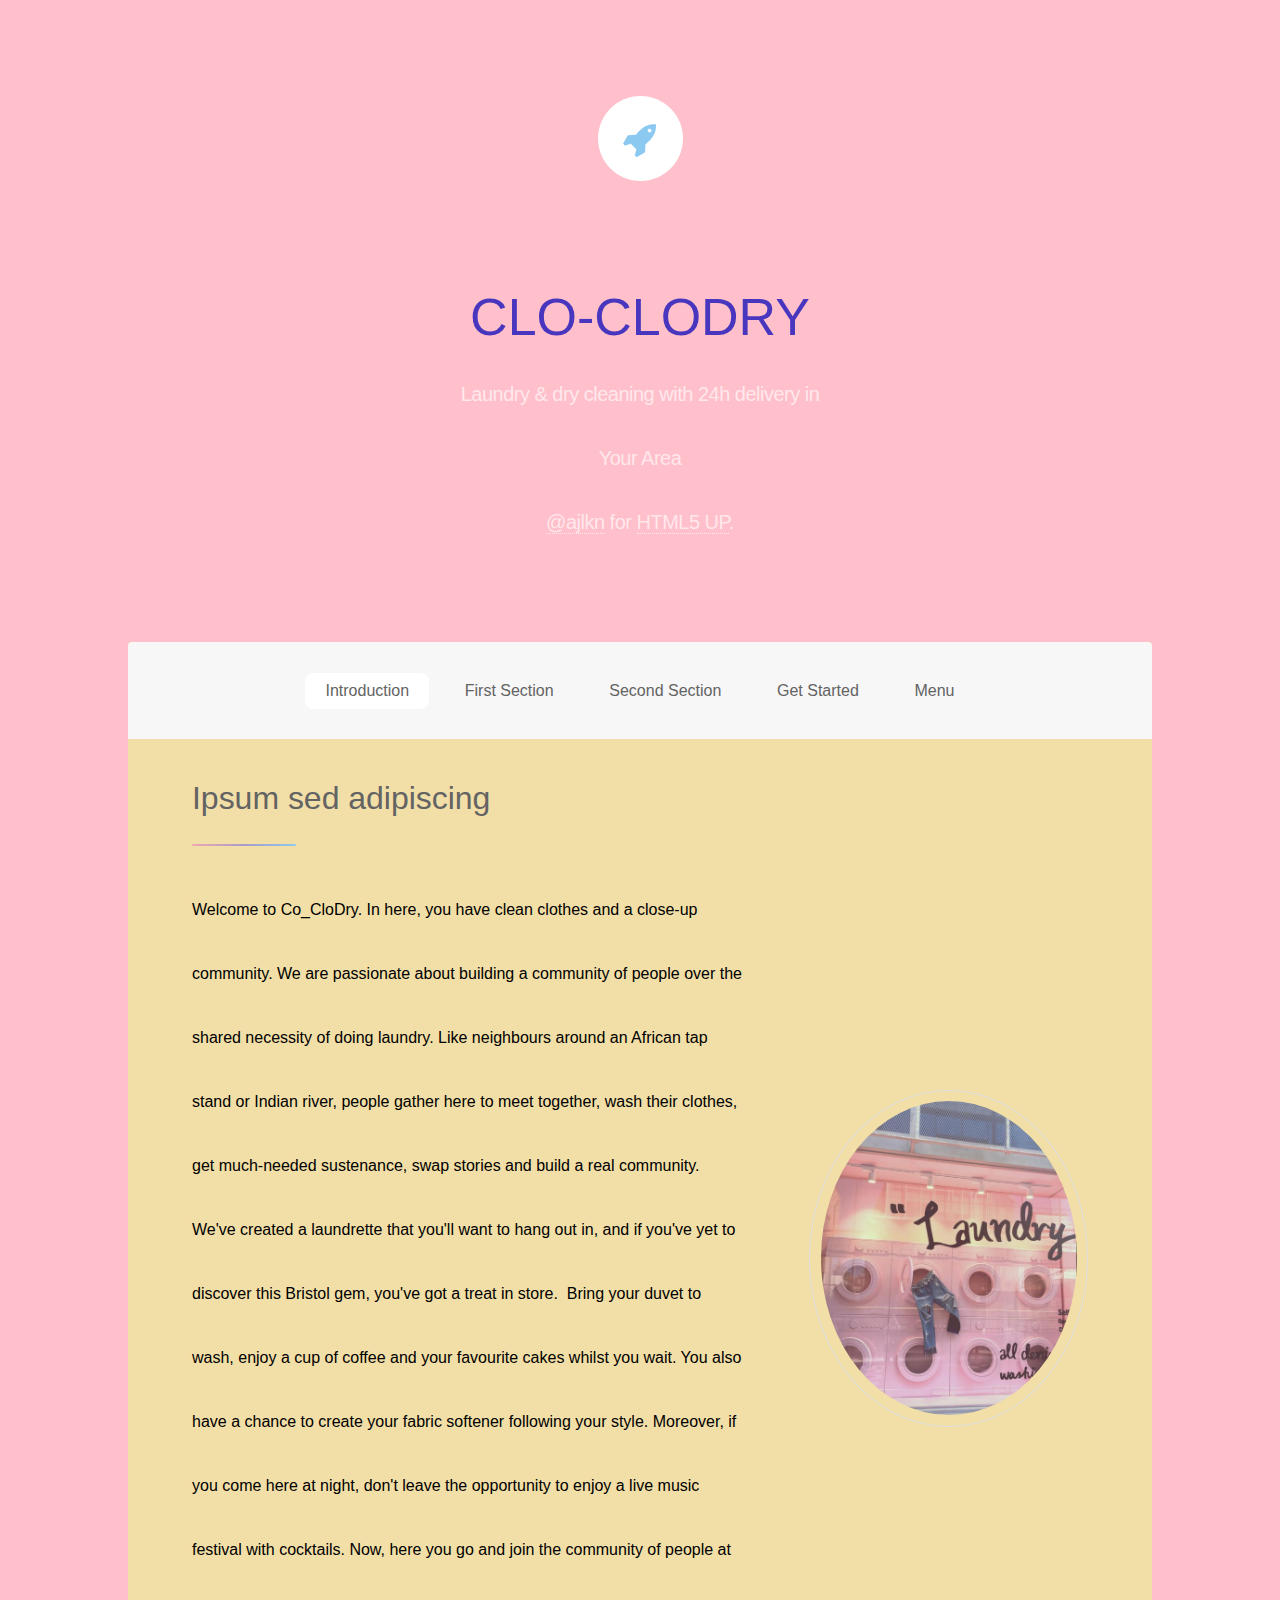
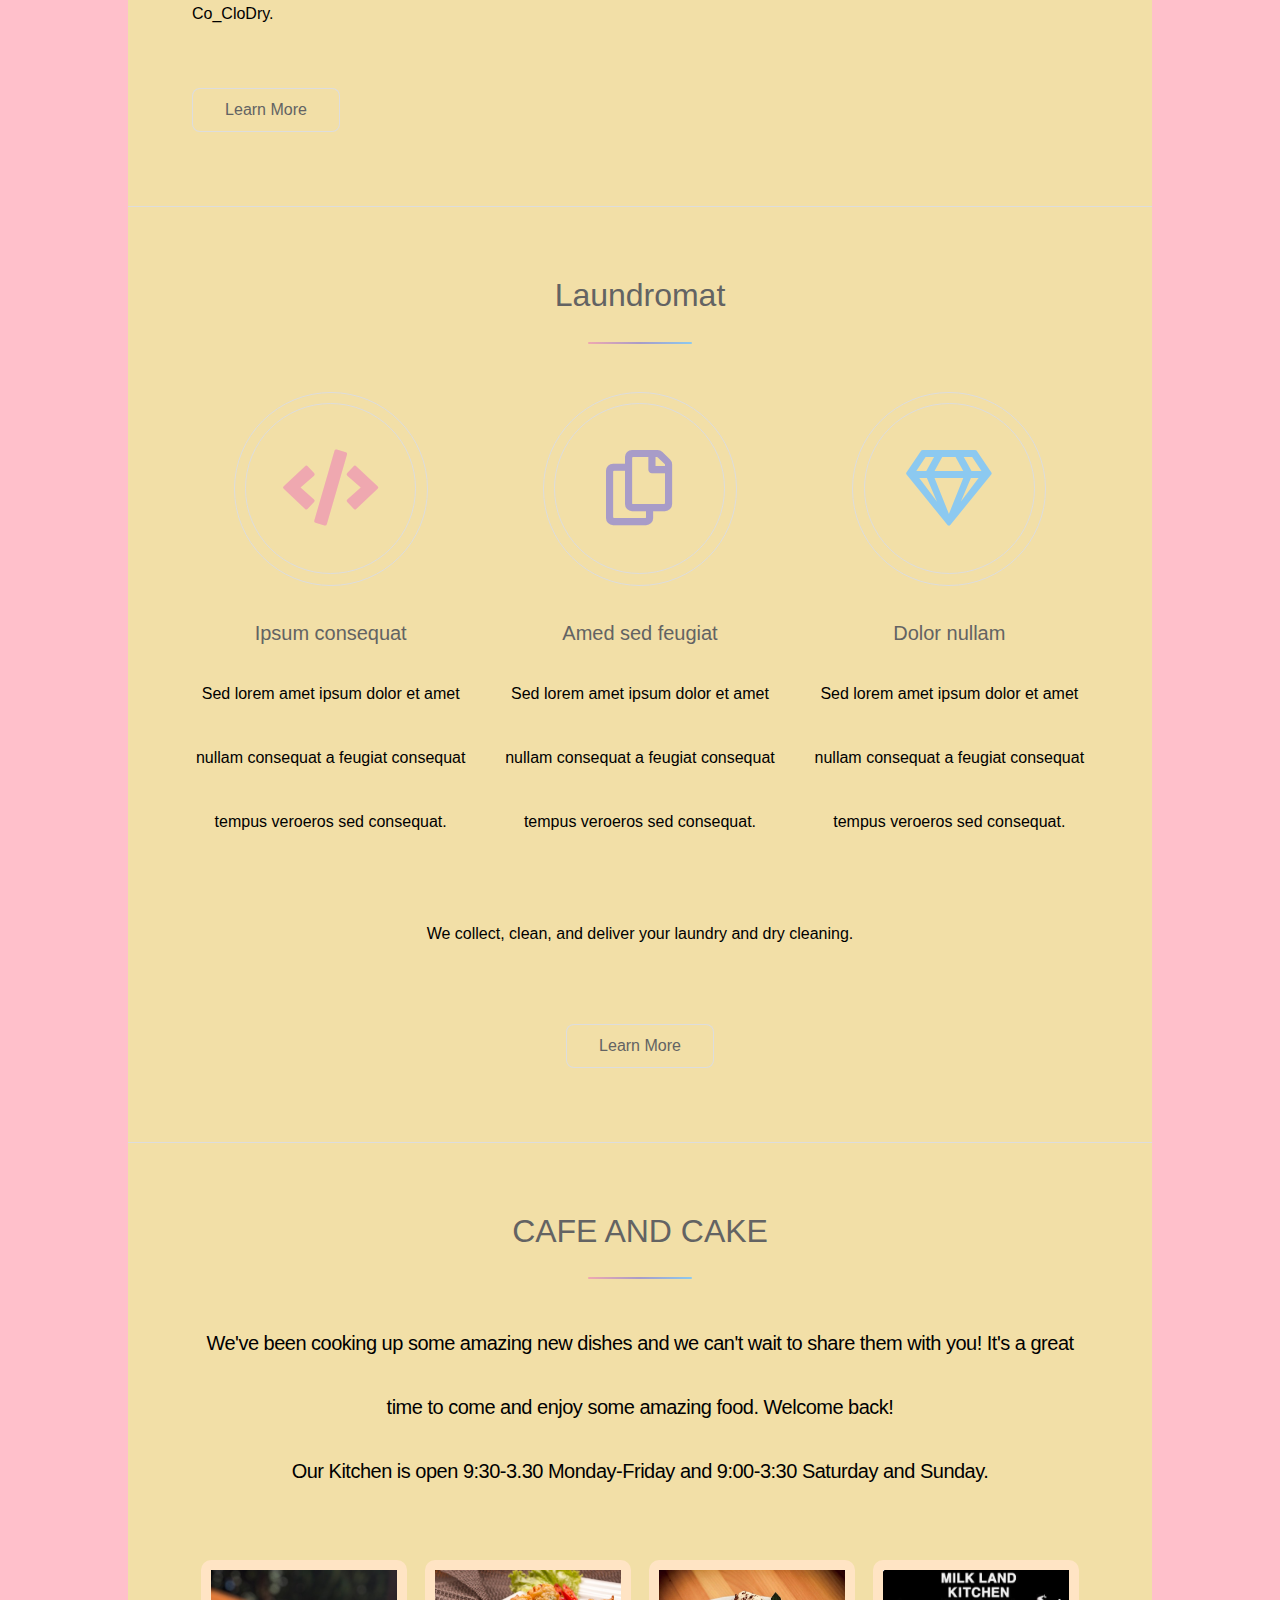
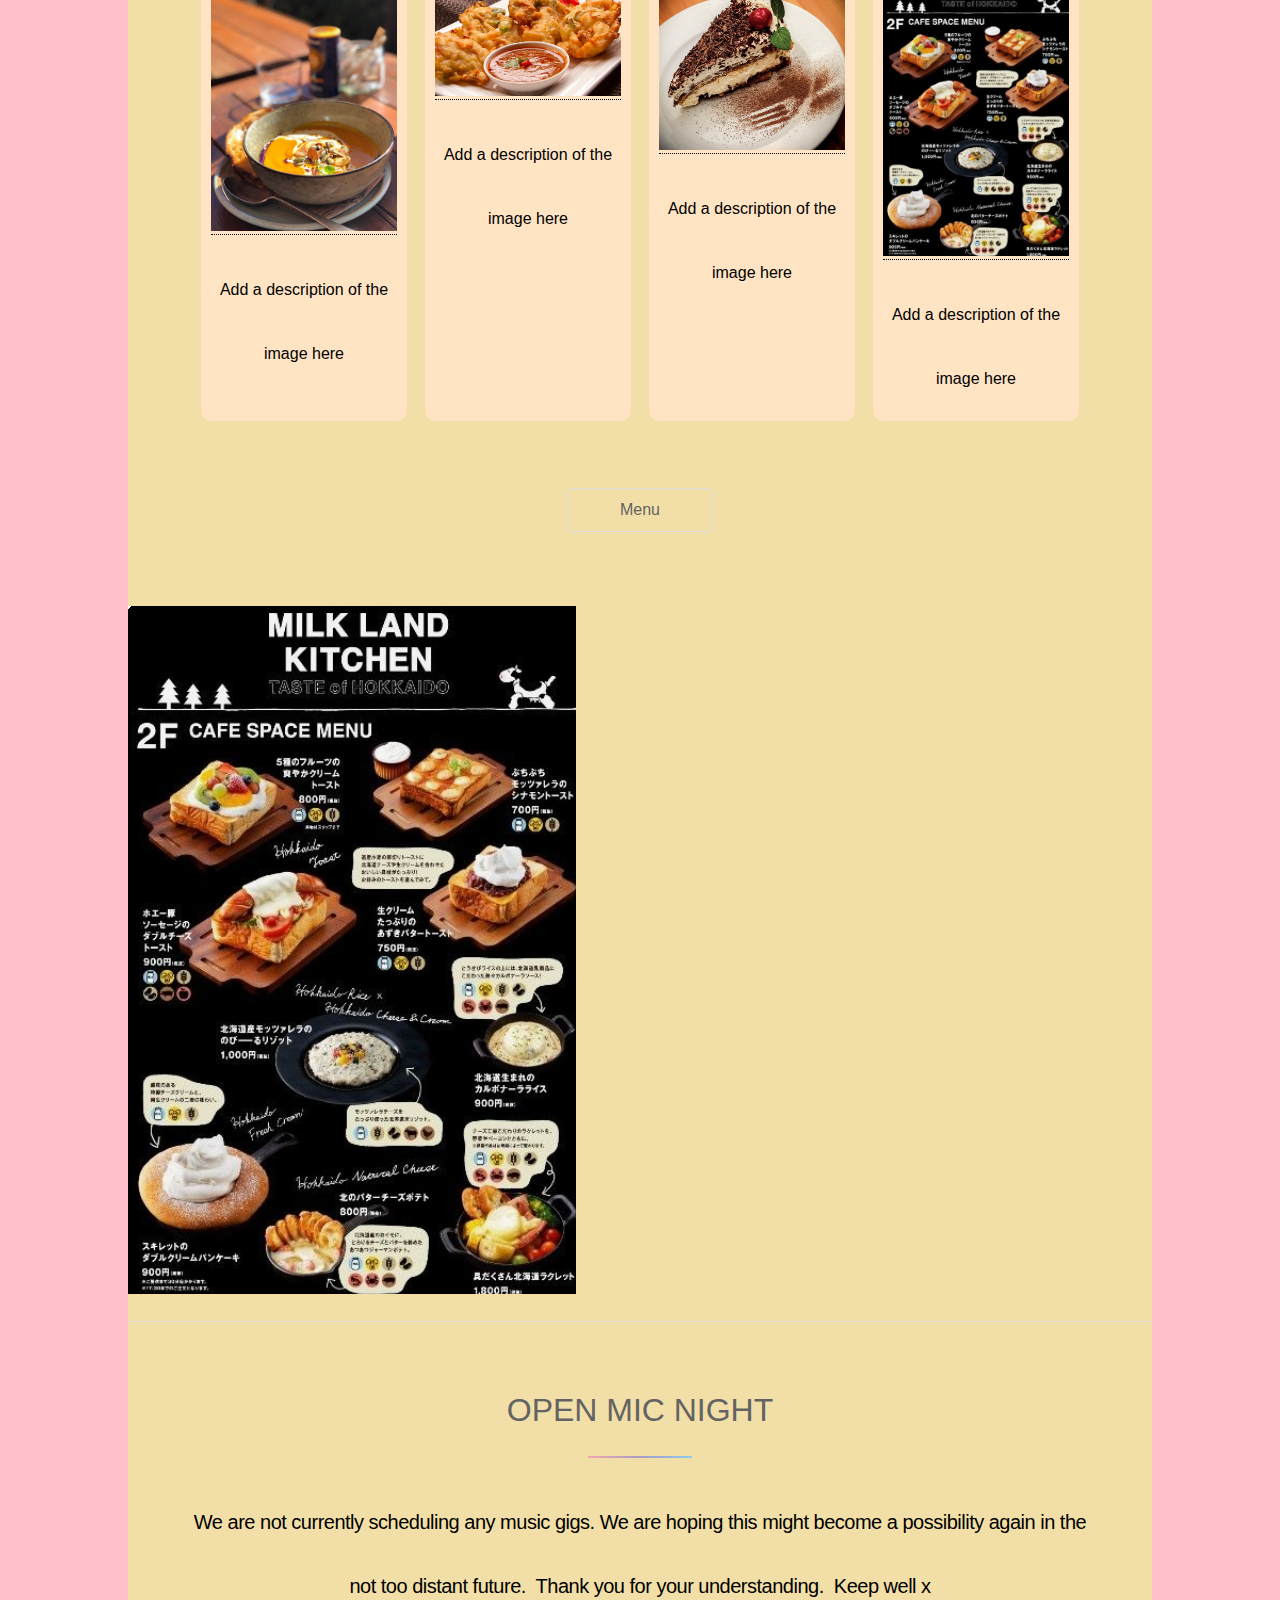
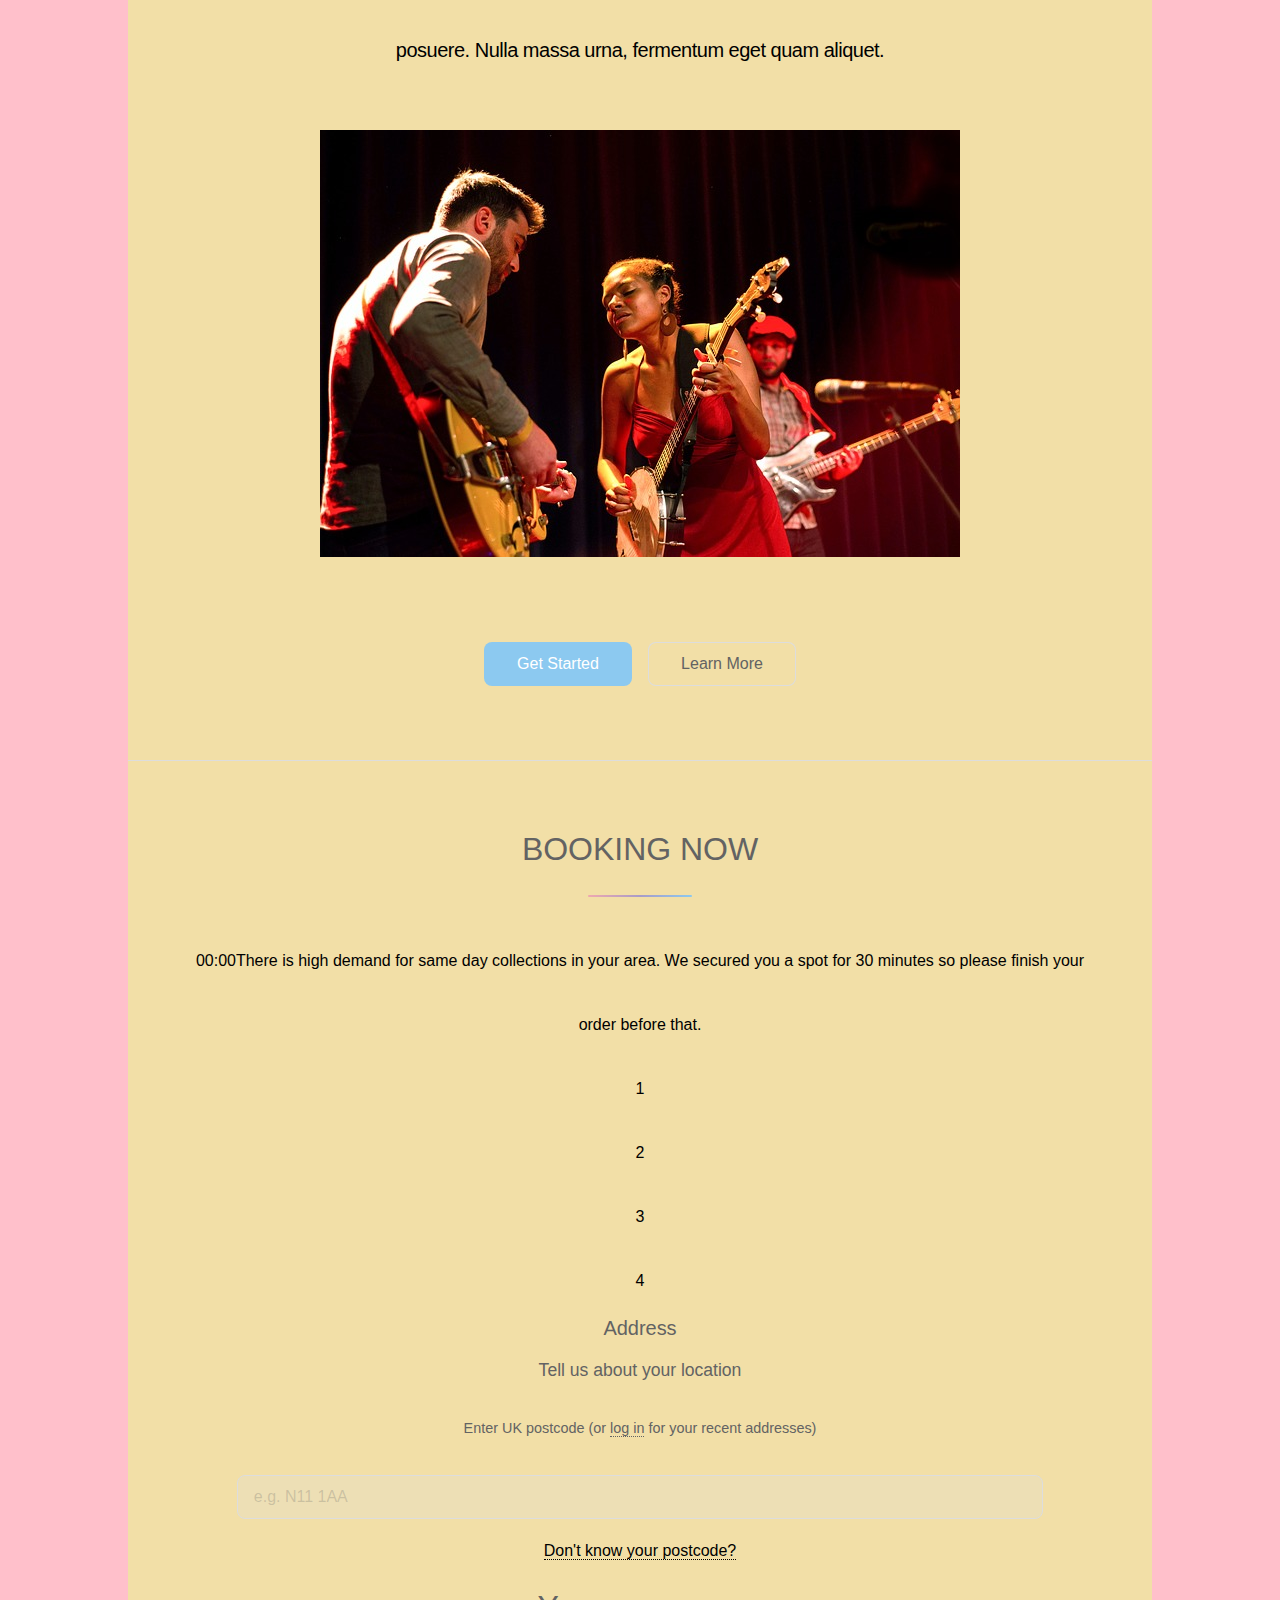
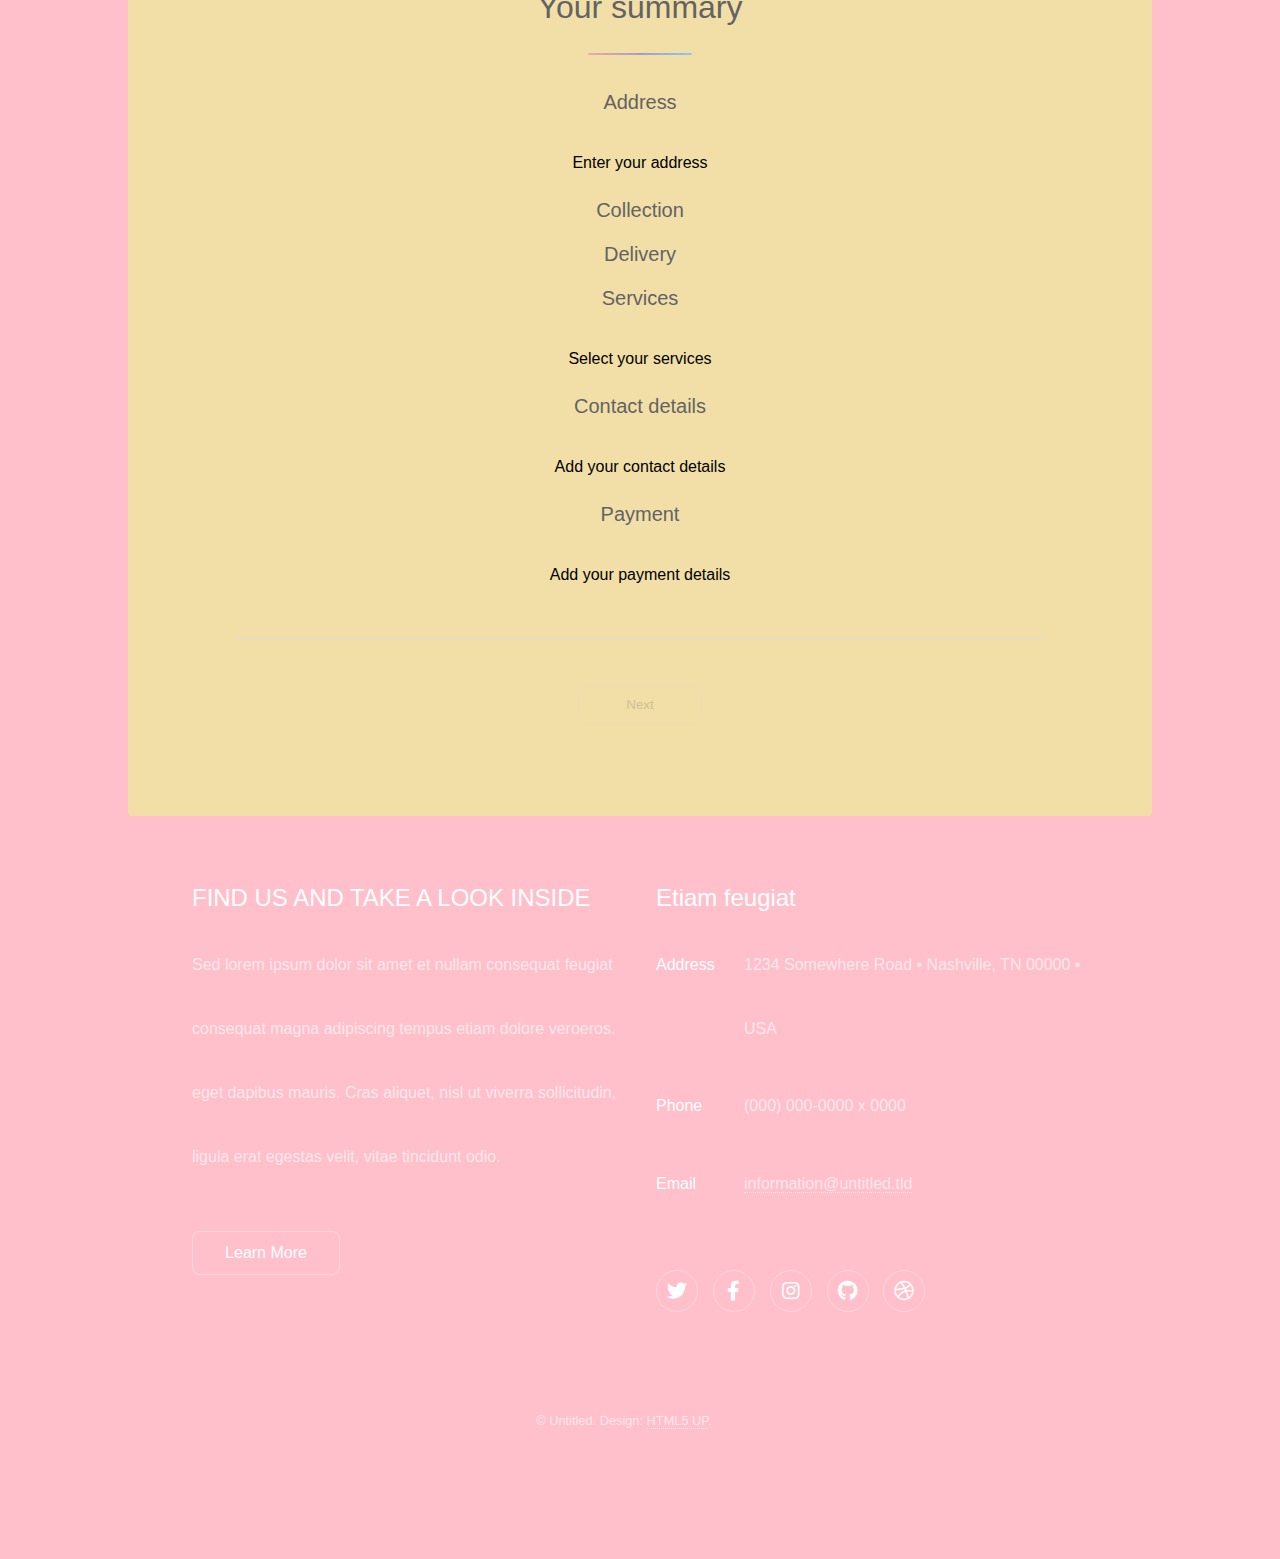
<file: html5up-stellar/index.html>
<!DOCTYPE HTML>
<!--
	Stellar by HTML5 UP
	html5up.net | @ajlkn
	Free for personal and commercial use under the CCA 3.0 license (html5up.net/license)
-->
<html>

<head>
	<title>Stellar by HTML5 UP</title>
	<meta charset="utf-8" />
	<meta name="viewport" content="width=device-width, initial-scale=1, user-scalable=no" />
	<link rel="stylesheet" href="assets/css/main.css" />
	<link rel="stylesheet" href="assets/css/styles.css" />
	<noscript>
		<link rel="stylesheet" href="assets/css/noscript.css" />
	</noscript>
</head>

<body class="is-preload">

	<!-- Wrapper -->
	<div id="wrapper">

		<!-- Header -->
		<header id="header" class="alt">
			<span class="logo"><img src="images/logo.svg" alt="" /></span>
			<h1>CLO-CLODRY</h1>
			<p>Laundry & dry cleaning with 24h delivery in <br />
				Your Area <br />
				<a href="https://twitter.com/ajlkn">@ajlkn</a> for <a href="https://html5up.net">HTML5 UP</a>.
			</p>
		</header>

		<!-- Nav -->
		<nav id="nav">
			<ul>
				<li><a href="#intro" class="active">Introduction</a></li>
				<li><a href="#first">First Section</a></li>
				<li><a href="#second">Second Section</a></li>
				<li><a href="#cta">Get Started</a></li>
				<li><a href="#menulink">Menu

					</a></li>
			</ul>
		</nav>

		<!-- Main -->
		<div id="main">

			<!-- Introduction -->
			<section id="intro" class="main">
				<div class="spotlight">
					<div class="content">
						<header class="major">
							<h2>Ipsum sed adipiscing</h2>
						</header>
						<p>Welcome to Co_CloDry. In here, you have clean clothes and a close-up community. We are
							passionate about building a community of people over the shared necessity of doing laundry.
							Like neighbours around an African tap stand or Indian river, people gather here to meet
							together, wash their clothes, get much-needed sustenance, swap stories and build a real
							community. We've created a laundrette that you'll want to hang out in, and if you've yet to
							discover this Bristol gem, you've got a treat in store. ​ Bring your duvet to wash, enjoy a
							cup of coffee and your favourite cakes whilst you wait. You also have a chance to create
							your fabric softener following your style. Moreover, if you come here at night, don't leave
							the opportunity to enjoy a live music festival with cocktails.
							Now, here you go and join the community of people at Co_CloDry.</p>
						<ul class="actions">
							<li><a href="generic.html" class="button">Learn More</a></li>
						</ul>
					</div>
					<span class="image"><img src="images/image.png" alt="" /></span>
				</div>
			</section>

			<!-- First Section -->
			<section id="first" class="main special">
				<header class="major">
					<h2>Laundromat</h2>
				</header>
				<div>
					<ul class="features">
						<li>
							<span class="icon solid major style1 fa-code"></span>
							<h3>Ipsum consequat</h3>
							<p>Sed lorem amet ipsum dolor et amet nullam consequat a feugiat consequat tempus veroeros
								sed consequat.</p>
						</li>
						<li>
							<span class="icon major style3 fa-copy"></span>
							<h3>Amed sed feugiat</h3>
							<p>Sed lorem amet ipsum dolor et amet nullam consequat a feugiat consequat tempus veroeros
								sed consequat.</p>
						</li>
						<li>
							<span class="icon major style5 fa-gem"></span>
							<h3>Dolor nullam</h3>
							<p>Sed lorem amet ipsum dolor et amet nullam consequat a feugiat consequat tempus veroeros
								sed consequat.</p>
						</li>
					</ul>
				</div>
				<div>
					<p> We collect, clean, and deliver your laundry and dry cleaning.</p>
				</div>
				<footer class="major">
					<ul class="actions special">
						<li><a href="generic.html" class="button">Learn More</a></li>
					</ul>
				</footer>
			</section>

			<!-- Second Section -->
			<section id="second" class="main special">
				<header class="major">
					<h2>CAFE AND CAKE </h2>
					<p>We've been cooking up some amazing new dishes and we can't wait to share them with you! It's a
						great time to come and enjoy some amazing food. Welcome back!
						</br> Our Kitchen is open 9:30-3.30 Monday-Friday and 9:00-3:30 Saturday and Sunday.</p>
				</header>
				<div class="pictures">
					<div class="gallery">
						<a target="_blank" href="./images/pumpkin-soup-g817a64c74_640.jpg">
							<img src="./images/pumpkin-soup.jpg" alt="Cinque Terre" width="600" height="400">
						</a>
						<div class="desc">Add a description of the image here</div>
					</div>

					<div class="gallery">
						<a target="_blank" href="./images/pumpkin-soup-g817a64c74_640.jpg">
							<img src="./images/Prawn_640.jpg" alt="Cinque Terre" width="600" height="400">
						</a>
						<div class="desc">Add a description of the image here</div>
					</div>

					<div class="gallery">
						<a target="_blank" href="./images/pumpkin-soup-g817a64c74_640.jpg">
							<img src="./images/dessert-cake.jpg" alt="Cinque Terre" width="600" height="400">
						</a>
						<div class="desc">Add a description of the image here</div>
					</div>
					<div class="gallery">
						<a target="_blank" href="./images/pumpkin-soup-g817a64c74_640.jpg">
							<img src="./images/Screenshot 2022-02-27 at 11.34.14.png" alt="Cinque Terre" width="600"
								height="400">
						</a>
						<div class="desc">Add a description of the image here</div>
					</div>
				</div>


				<!--<p class="content">Nam elementum nisl et mi a commodo porttitor. Morbi sit amet nisl eu arcu faucibus hendrerit vel a risus. Nam a orci mi, elementum ac arcu sit amet, fermentum pellentesque et purus. Integer maximus varius lorem, sed convallis diam accumsan sed. Etiam porttitor placerat sapien, sed eleifend a enim pulvinar faucibus semper quis ut arcu. Ut non nisl a mollis est efficitur vestibulum. Integer eget purus nec nulla mattis et accumsan ut magna libero. Morbi auctor iaculis porttitor. Sed ut magna ac risus et hendrerit scelerisque. Praesent eleifend lacus in lectus aliquam porta. Cras eu ornare dui curabitur lacinia.</p>-->
				<footer class="major">
					<ul class="actions special">
						<li><a href="#menulink" class="button">Menu</a></li>
					</ul>
				</footer>
			</section>
			<!--Menu-->
			<section id="menulink" class="menu">
				<div>
					<img src="./images/Screenshot 2022-02-27 at 11.34.14.png" alt="">
				</div>

			</section>
			<!-- Get Started -->
			<section id="cta" class="main special">
				<header class="major">
					<h2>OPEN MIC NIGHT</h2>
					<p>We are not currently scheduling any music gigs. We are hoping this might become a possibility
						again in the not too distant future. ​ Thank you for your understanding. ​ Keep well x<br />
						posuere. Nulla massa urna, fermentum eget quam aliquet.</p>
				</header>
				<div class="livemusic">
					<span class="image1"><img src="images/birds-of-chicago-g0dea9efbd_640.jpg" alt="" /></span>
				</div>
				<footer class="major">
					<ul class="actions special">
						<li><a href="generic.html" class="button primary">Get Started</a></li>
						<li><a href="generic.html" class="button">Learn More</a></li>
					</ul>
				</footer>
			</section>

			<!--Booking-->
			<section id="second" class="main special">
				<header class="major">
					<h2>BOOKING NOW </h2>

					<section id="booking-timer" class="booking-form-section not-mobile is-hidden">
						<div class="booking-timer"><span class="booking-timer--indicator"><i class="icon-coundown"></i>
								00:00</span><small>There is high demand for same day collections in your area. We
								secured you a spot for 30 minutes so please finish your order before that.</small>
						</div>
					</section>
					<div class="booking--content">
						<div>
							<div class="booking--steps">
								<div class="step-list">
									<div class="booking-steps__step active"><span>1</span>
										<!---->
									</div>
									<div class="booking-steps__step"><span>2</span>
										<div class="booking-steps__line"></div>
									</div>
									<div class="booking-steps__step"><span>3</span>
										<div class="booking-steps__line"></div>
									</div>
									<div class="booking-steps__step"><span>4</span>
										<div class="booking-steps__line"></div>
									</div>
								</div>
								<h3 class="heading-beta">Address</h3>
								<!---->
								<!---->
								<!---->
							</div>
							<div class="booking--body-container">
								<div class="booking--form">
									<!---->
									<section class="booking-form-section section--boxed">
										<div class="edit-booking-address">
											<section>
												<div>
													<h4 class="heading heading-gamma"> Tell us about your location </h4>
													<!---->
													<article class="postcode-address">
														<div class="postcode-address-input">
															<div class="input input-text input-m"><label for="">Enter UK
																	postcode <span class="text-grey-dark"> (or <a
																			style="cursor: pointer;">log in</a> for your
																		recent addresses) </span></label><input
																	type="text" placeholder="e.g. N11 1AA"
																	class="input-postcode">
																<!----><small class="input-note"><a href=""> Don't know
																		your postcode? <i
																			class="icon-arrow-bold"></i></a></small>
															</div>
															<!---->
															<!---->
															<!---->
														</div>
													</article>
													<!---->
													<!---->
												</div>
											</section>
											<!---->
											
										</div>
									</section>
									<!---->
									<!---->
									<!---->
									<!---->
									<!---->
								</div>
								<div class="booking-summary">
									<div class="booking-summary-body"><a class="booking-summary-close mobile"><i
												class="icon-close-circle-regular"></i></a>
										<h2 class="heading-beta"> Your summary
											<!---->
										</h2>
										<section class="booking-summary-section-line prompt to-do"><i
												class="icon-check-circle-thin step-indicator f-16"></i>
											<div class="booking-summary-section-line__content">
												<h3 class="heading-delta"> Address </h3><span class="step-prompt">Enter
													your address</span>
												<!---->
												<!---->
											</div><i class="icon-edit-thin"></i>
										</section>
										<section class="booking-summary-section-line to-do"><i
												class="icon-check-circle-thin step-indicator f-16"></i>
											<div class="booking-summary-section-line__content">
												<h3 class="heading-delta">Collection</h3>
												<!---->
											</div><i class="icon-edit-thin"></i>
										</section>
										<section class="booking-summary-section-line to-do"><i
												class="icon-check-circle-thin step-indicator f-16"></i>
											<div class="booking-summary-section-line__content">
												<h3 class="heading-delta">Delivery</h3>
												<!---->
											</div><i class="icon-edit-thin"></i>
										</section>
										<section class="booking-summary-section-line to-do"><i
												class="step-indicator f-16 icon-check-circle-thin"></i>
											<div class="booking-summary-section-line__content">
												<h3 class="heading-delta">Services</h3><span class="step-prompt">Select
													your services</span>
												<!---->
											</div><i class="icon-edit-thin"></i>
										</section>
										<section class="booking-summary-section-line to-do"><i
												class="icon-check-circle-thin step-indicator f-16"></i>
											<div class="booking-summary-section-line__content">
												<h3 class="heading-delta">Contact details</h3>
												<div class="step-prompt">Add your contact details</div>
											</div><i class="icon-edit-thin"></i>
										</section>
										<section class="booking-summary-section-line to-do"><i
												class="icon-check-circle-thin step-indicator f-16"></i>
											<div class="booking-summary-section-line__content">
												<h3 class="heading-delta">Payment</h3><span class="step-prompt">Add your
													payment details</span>
												<!---->
											</div><i class="icon-edit-thin"></i>
										</section>
										<hr class="summary-separator">
										<!---->
									</div>
									<div class="booking-summary-foot"><button disabled="disabled" type="button"
											class="btn btn-beta btn-m btn-full"> Next </button>
										<!---->
									</div>
								</div>
							</div>
						</div>
			</section>
			<!--booking end-->
		</div>

		<!-- Footer -->
		<footer id="footer">
			<section>
				<h2>FIND US AND TAKE A LOOK INSIDE</h2>
				<p>Sed lorem ipsum dolor sit amet et nullam consequat feugiat consequat magna adipiscing tempus etiam
					dolore veroeros. eget dapibus mauris. Cras aliquet, nisl ut viverra sollicitudin, ligula erat
					egestas velit, vitae tincidunt odio.</p>
				<ul class="actions">
					<li><a href="generic.html" class="button">Learn More</a></li>
				</ul>
			</section>
			<section>
				<h2>Etiam feugiat</h2>
				<dl class="alt">
					<dt>Address</dt>
					<dd>1234 Somewhere Road &bull; Nashville, TN 00000 &bull; USA</dd>
					<dt>Phone</dt>
					<dd>(000) 000-0000 x 0000</dd>
					<dt>Email</dt>
					<dd><a href="#">information@untitled.tld</a></dd>
				</dl>
				<ul class="icons">
					<li><a href="#" class="icon brands fa-twitter alt"><span class="label">Twitter</span></a></li>
					<li><a href="#" class="icon brands fa-facebook-f alt"><span class="label">Facebook</span></a></li>
					<li><a href="#" class="icon brands fa-instagram alt"><span class="label">Instagram</span></a></li>
					<li><a href="#" class="icon brands fa-github alt"><span class="label">GitHub</span></a></li>
					<li><a href="#" class="icon brands fa-dribbble alt"><span class="label">Dribbble</span></a></li>
				</ul>
			</section>
			<p class="copyright">&copy; Untitled. Design: <a href="https://html5up.net">HTML5 UP</a>.</p>
		</footer>

	</div>

	<!-- Scripts -->
	<script src="assets/js/jquery.min.js"></script>
	<script src="assets/js/jquery.scrollex.min.js"></script>
	<script src="assets/js/jquery.scrolly.min.js"></script>
	<script src="assets/js/browser.min.js"></script>
	<script src="assets/js/breakpoints.min.js"></script>
	<script src="assets/js/util.js"></script>
	<script src="assets/js/main.js"></script>

</body>

</html>
</file>
<file: html5up-stellar/assets/css/styles.css>
body {
    background-color: pink;
}
#main {
    background-color: #F2DFA7;
    color: black;
    border-radius: 0.25em;
    font-weight: 500;
  
}

h1 {
    font-family: 'FoundersGrotesk', sans-serif;
    font-size: 72px;
    line-height: 64px;
    font-weight: normal;
    font-style: normal;
    color: #4836BF;
}
/*soup*/

.pictures{
    display: flex;
   
}
.gallery{
    width: 25%;
    background-color: bisque;
    text-align: center;
    padding: 10px;
    border-radius: 10px;
    margin: 1%;
}
.gallery img {
width: 100%;
height: fit-content;

}
.gallery:hover {
    border: 1px solid #777;
  }
/* live music*/
.mainspecial .livemusic .image1 {
    display: block;
    border-radius: 100%;
    width: 16em;
    display: inline-block;
	margin-left: 4em;
	padding: 0.65em;
	border: solid 1px;
}
/*booking */
.booking--content {
    width: 95%;
}
.booking--content {
    margin: 0 auto;
    max-width: 1440px;
    width: 90%;
}
.booking--steps {
    flex-direction: column;
    text-align: center;
}
#map{
    width: 50%;
}
</file>
<file: html5up-stellar/assets/css/noscript.css>
/*
	Stellar by HTML5 UP
	html5up.net | @ajlkn
	Free for personal and commercial use under the CCA 3.0 license (html5up.net/license)
*/

/* Header */

	body.is-preload #header.alt > * {
		opacity: 1;
	}

	body.is-preload #header.alt .logo {
		-moz-transform: none;
		-webkit-transform: none;
		-ms-transform: none;
		transform: none;
	}
</file>
<file: html5up-stellar/assets/css/main.css>
@import url(fontawesome-all.min.css);
@import 'https://fonts.googleapis.com/css?family=Source+Sans+Pro:300,400';

/*
	Stellar by HTML5 UP
	html5up.net | @ajlkn
	Free for personal and commercial use under the CCA 3.0 license (html5up.net/license)
*/

#logo{
	width: 50%;
}

#image-menu{
	display: block;
	width: 90%;
	margin-left: auto;
	margin-right: auto;
}

html, body, div, span, applet, object,
iframe, h1, h2, h3, h4, h5, h6, p, blockquote,
pre, a, abbr, acronym, address, big, cite,
code, del, dfn, em, img, ins, kbd, q, s, samp,
small, strike, strong, sub, sup, tt, var, b,
u, i, center, dl, dt, dd, ol, ul, li, fieldset,
form, label, legend, table, caption, tbody,
tfoot, thead, tr, th, td, article, aside,
canvas, details, embed, figure, figcaption,
footer, header, hgroup, menu, nav, output, ruby,
section, summary, time, mark, audio, video {
	margin: 0;
	padding: 0;
	border: 0;
	font-size: 100%;
	font: inherit;
	vertical-align: baseline;}

article, aside, details, figcaption, figure,
footer, header, hgroup, menu, nav, section {
	display: block;}

body {
	line-height: 1;
}

ol, ul {
	list-style: none;
}

blockquote, q {
	quotes: none;
}

	blockquote:before, blockquote:after, q:before, q:after {
		content: '';
		content: none;
	}

table {
	border-collapse: collapse;
	border-spacing: 0;
}

body {
	-webkit-text-size-adjust: none;
}

mark {
	background-color: transparent;
	color: inherit;
}

input::-moz-focus-inner {
	border: 0;
	padding: 0;
}

input, select, textarea {
	-moz-appearance: none;
	-webkit-appearance: none;
	-ms-appearance: none;
	appearance: none;
}

/* Basic */

	@-ms-viewport {
		width: device-width;
	}

	body {
		-ms-overflow-style: scrollbar;
	}

	@media screen and (max-width: 480px) {

		html, body {
			min-width: 320px;
		}

	}

	html {
		box-sizing: border-box;
	}

	*, *:before, *:after {
		box-sizing: inherit;
	}

	body {
		background-color: #935d8c;
		/*background-image: url("images/overlay.png"), -moz-linear-gradient(45deg, #e37682 15%, #5f4d93 85%);
		background-image: url("images/overlay.png"), -webkit-linear-gradient(45deg, #e37682 15%, #5f4d93 85%);
		background-image: url("images/overlay.png"), -ms-linear-gradient(45deg, #e37682 15%, #5f4d93 85%);
		background-image: url("images/overlay.png"), linear-gradient(45deg, #e37682 15%, #5f4d93 85%);*/
	}

		body.is-preload *, body.is-preload *:before, body.is-preload *:after {
			-moz-animation: none !important;
			-webkit-animation: none !important;
			-ms-animation: none !important;
			animation: none !important;
			-moz-transition: none !important;
			-webkit-transition: none !important;
			-ms-transition: none !important;
			transition: none !important;
		}

/* Type */

	body {
		background-color: #935d8c;
		color: rgba(255, 255, 255, 0.65);
	}

	body, input, select, textarea {
		font-family: 'FoundersGrotesk', sans-serif;
    font-size: 72px;
    line-height: 64px;
    font-weight: normal;
    font-style: normal;
	}

		@media screen and (max-width: 1680px) {

			body, input, select, textarea {
				font-size: 14pt;
			}

		}

		@media screen and (max-width: 1280px) {

			body, input, select, textarea {
				font-size: 12pt;
			}

		}

		@media screen and (max-width: 360px) {

			body, input, select, textarea {
				font-size: 11pt;
			}

		}

	a {
		-moz-transition: color 0.2s ease, border-bottom 0.2s ease;
		-webkit-transition: color 0.2s ease, border-bottom 0.2s ease;
		-ms-transition: color 0.2s ease, border-bottom 0.2s ease;
		transition: color 0.2s ease, border-bottom 0.2s ease;
		text-decoration: none;
		border-bottom: dotted 1px;
		color: inherit;
	}

		a:hover {
			border-bottom-color: transparent;
		}

	strong, b {
		font-weight: 400;
	}

	em, i {
		font-style: italic;
	}

	p {
		margin: 0 0 2em 0;
	}

		p.content {
			-moz-columns: 20em 2;
			-webkit-columns: 20em 2;
			-ms-columns: 20em 2;
			columns: 20em 2;
			-moz-column-gap: 2em;
			-webkit-column-gap: 2em;
			-ms-column-gap: 2em;
			column-gap: 2em;
			text-align: justify;
		}

	h1, h2, h3, h4, h5, h6 {
		font-weight: 300;
		line-height: 1.5;
		margin: 0 0 0.7em 0;
		letter-spacing: -0.025px;
	}

		h1 a, h2 a, h3 a, h4 a, h5 a, h6 a {
			color: inherit;
			text-decoration: none;
		}

	h1 {
		font-size: 2.5em;
		line-height: 1.2;

	}

	h2 {
		font-size: 1.5em;
	}

	h3 {
		font-size: 1.25em;
	}

	h4 {
		font-size: 1.1em;
	}

	h5 {
		font-size: 0.9em;
	}

	h6 {
		font-size: 0.7em;
	}

	@media screen and (max-width: 736px) {

		h1 {
			font-size: 2em;
		}

	}

	sub {
		font-size: 0.8em;
		position: relative;
		top: 0.5em;
	}

	sup {
		font-size: 0.8em;
		position: relative;
		top: -0.5em;
	}

	blockquote {
		border-left: solid 4px;
		font-style: italic;
		margin: 0 0 2em 0;
		padding: 0.5em 0 0.5em 2em;
	}

	code {
		border-radius: 8px;
		border: solid 1px;
		font-family: "Courier New", monospace;
		font-size: 0.9em;
		margin: 0 0.25em;
		padding: 0.25em 0.65em;
	}

	pre {
		-webkit-overflow-scrolling: touch;
		font-family: "Courier New", monospace;
		font-size: 0.9em;
		margin: 0 0 2em 0;
	}

		pre code {
			display: block;
			line-height: 1.75;
			padding: 1em 1.5em;
			overflow-x: auto;
		}

	hr {
		border: 0;
		border-bottom: solid 1px;
		margin: 2em 0;
	}

		hr.major {
			margin: 3em 0;
		}

	.align-left {
		text-align: left;
	}

	.align-center {
		text-align: center;
	}

	.align-right {
		text-align: right;
	}

	input, select, textarea {
		color: #ffffff;
	}

	a:hover {
		color: #ffffff;
	}

	strong, b {
		color: #ffffff;
	}

	h1, h2, h3, h4, h5, h6 {
		color: #ffffff;
	}

	

	blockquote {
		border-left-color: rgba(255, 255, 255, 0.35);
	}

	code {
		background: rgba(255, 255, 255, 0.075);
		border-color: rgba(255, 255, 255, 0.35);
	}

	hr {
		border-bottom-color: rgba(255, 255, 255, 0.35);
	}

/* Row */

	.row {
		display: flex;
		flex-wrap: wrap;
		box-sizing: border-box;
		align-items: stretch;
	}

		.row > * {
			box-sizing: border-box;
		}

		.row.gtr-uniform > * > :last-child {
			margin-bottom: 0;
		}

		.row.aln-left {
			justify-content: flex-start;
		}

		.row.aln-center {
			justify-content: center;
		}

		.row.aln-right {
			justify-content: flex-end;
		}

		.row.aln-top {
			align-items: flex-start;
		}

		.row.aln-middle {
			align-items: center;
		}

		.row.aln-bottom {
			align-items: flex-end;
		}

		.row > .imp {
			order: -1;
		}

		.row > .col-1 {
			width: 8.33333%;
		}

		.row > .off-1 {
			margin-left: 8.33333%;
		}

		.row > .col-2 {
			width: 16.66667%;
		}

		.row > .off-2 {
			margin-left: 16.66667%;
		}

		.row > .col-3 {
			width: 25%;
		}

		.row > .off-3 {
			margin-left: 25%;
		}

		.row > .col-4 {
			width: 33.33333%;
		}

		.row > .off-4 {
			margin-left: 33.33333%;
		}

		.row > .col-5 {
			width: 41.66667%;
		}

		.row > .off-5 {
			margin-left: 41.66667%;
		}

		.row > .col-6 {
			width: 50%;
		}

		.row > .off-6 {
			margin-left: 50%;
		}

		.row > .col-7 {
			width: 58.33333%;
		}

		.row > .off-7 {
			margin-left: 58.33333%;
		}

		.row > .col-8 {
			width: 66.66667%;
		}

		.row > .off-8 {
			margin-left: 66.66667%;
		}

		.row > .col-9 {
			width: 75%;
		}

		.row > .off-9 {
			margin-left: 75%;
		}

		.row > .col-10 {
			width: 83.33333%;
		}

		.row > .off-10 {
			margin-left: 83.33333%;
		}

		.row > .col-11 {
			width: 91.66667%;
		}

		.row > .off-11 {
			margin-left: 91.66667%;
		}

		.row > .col-12 {
			width: 100%;
		}

		.row > .off-12 {
			margin-left: 100%;
		}

		.row.gtr-0 {
			margin-top: 0;
			margin-left: 0em;
		}

			.row.gtr-0 > * {
				padding: 0 0 0 0em;
			}

			.row.gtr-0.gtr-uniform {
				margin-top: 0em;
			}

				.row.gtr-0.gtr-uniform > * {
					padding-top: 0em;
				}

		.row.gtr-25 {
			margin-top: 0;
			margin-left: -0.375em;
		}

			.row.gtr-25 > * {
				padding: 0 0 0 0.375em;
			}

			.row.gtr-25.gtr-uniform {
				margin-top: -0.375em;
			}

				.row.gtr-25.gtr-uniform > * {
					padding-top: 0.375em;
				}

		.row.gtr-50 {
			margin-top: 0;
			margin-left: -0.75em;
		}

			.row.gtr-50 > * {
				padding: 0 0 0 0.75em;
			}

			.row.gtr-50.gtr-uniform {
				margin-top: -0.75em;
			}

				.row.gtr-50.gtr-uniform > * {
					padding-top: 0.75em;
				}

		.row {
			margin-top: 0;
			margin-left: -1.5em;
		}

			.row > * {
				padding: 0 0 0 1.5em;
			}

			.row.gtr-uniform {
				margin-top: -1.5em;
			}

				.row.gtr-uniform > * {
					padding-top: 1.5em;
				}

		.row.gtr-150 {
			margin-top: 0;
			margin-left: -2.25em;
		}

			.row.gtr-150 > * {
				padding: 0 0 0 2.25em;
			}

			.row.gtr-150.gtr-uniform {
				margin-top: -2.25em;
			}

				.row.gtr-150.gtr-uniform > * {
					padding-top: 2.25em;
				}

		.row.gtr-200 {
			margin-top: 0;
			margin-left: -3em;
		}

			.row.gtr-200 > * {
				padding: 0 0 0 3em;
			}

			.row.gtr-200.gtr-uniform {
				margin-top: -3em;
			}

				.row.gtr-200.gtr-uniform > * {
					padding-top: 3em;
				}

		@media screen and (max-width: 1680px) {

			.row {
				display: flex;
				flex-wrap: wrap;
				box-sizing: border-box;
				align-items: stretch;
			}

				.row > * {
					box-sizing: border-box;
				}

				.row.gtr-uniform > * > :last-child {
					margin-bottom: 0;
				}

				.row.aln-left {
					justify-content: flex-start;
				}

				.row.aln-center {
					justify-content: center;
				}

				.row.aln-right {
					justify-content: flex-end;
				}

				.row.aln-top {
					align-items: flex-start;
				}

				.row.aln-middle {
					align-items: center;
				}

				.row.aln-bottom {
					align-items: flex-end;
				}

				.row > .imp-xlarge {
					order: -1;
				}

				.row > .col-1-xlarge {
					width: 8.33333%;
				}

				.row > .off-1-xlarge {
					margin-left: 8.33333%;
				}

				.row > .col-2-xlarge {
					width: 16.66667%;
				}

				.row > .off-2-xlarge {
					margin-left: 16.66667%;
				}

				.row > .col-3-xlarge {
					width: 25%;
				}

				.row > .off-3-xlarge {
					margin-left: 25%;
				}

				.row > .col-4-xlarge {
					width: 33.33333%;
				}

				.row > .off-4-xlarge {
					margin-left: 33.33333%;
				}

				.row > .col-5-xlarge {
					width: 41.66667%;
				}

				.row > .off-5-xlarge {
					margin-left: 41.66667%;
				}

				.row > .col-6-xlarge {
					width: 50%;
				}

				.row > .off-6-xlarge {
					margin-left: 50%;
				}

				.row > .col-7-xlarge {
					width: 58.33333%;
				}

				.row > .off-7-xlarge {
					margin-left: 58.33333%;
				}

				.row > .col-8-xlarge {
					width: 66.66667%;
				}

				.row > .off-8-xlarge {
					margin-left: 66.66667%;
				}

				.row > .col-9-xlarge {
					width: 75%;
				}

				.row > .off-9-xlarge {
					margin-left: 75%;
				}

				.row > .col-10-xlarge {
					width: 83.33333%;
				}

				.row > .off-10-xlarge {
					margin-left: 83.33333%;
				}

				.row > .col-11-xlarge {
					width: 91.66667%;
				}

				.row > .off-11-xlarge {
					margin-left: 91.66667%;
				}

				.row > .col-12-xlarge {
					width: 100%;
				}

				.row > .off-12-xlarge {
					margin-left: 100%;
				}

				.row.gtr-0 {
					margin-top: 0;
					margin-left: 0em;
				}

					.row.gtr-0 > * {
						padding: 0 0 0 0em;
					}

					.row.gtr-0.gtr-uniform {
						margin-top: 0em;
					}

						.row.gtr-0.gtr-uniform > * {
							padding-top: 0em;
						}

				.row.gtr-25 {
					margin-top: 0;
					margin-left: -0.375em;
				}

					.row.gtr-25 > * {
						padding: 0 0 0 0.375em;
					}

					.row.gtr-25.gtr-uniform {
						margin-top: -0.375em;
					}

						.row.gtr-25.gtr-uniform > * {
							padding-top: 0.375em;
						}

				.row.gtr-50 {
					margin-top: 0;
					margin-left: -0.75em;
				}

					.row.gtr-50 > * {
						padding: 0 0 0 0.75em;
					}

					.row.gtr-50.gtr-uniform {
						margin-top: -0.75em;
					}

						.row.gtr-50.gtr-uniform > * {
							padding-top: 0.75em;
						}

				.row {
					margin-top: 0;
					margin-left: -1.5em;
				}

					.row > * {
						padding: 0 0 0 1.5em;
					}

					.row.gtr-uniform {
						margin-top: -1.5em;
					}

						.row.gtr-uniform > * {
							padding-top: 1.5em;
						}

				.row.gtr-150 {
					margin-top: 0;
					margin-left: -2.25em;
				}

					.row.gtr-150 > * {
						padding: 0 0 0 2.25em;
					}

					.row.gtr-150.gtr-uniform {
						margin-top: -2.25em;
					}

						.row.gtr-150.gtr-uniform > * {
							padding-top: 2.25em;
						}

				.row.gtr-200 {
					margin-top: 0;
					margin-left: -3em;
				}

					.row.gtr-200 > * {
						padding: 0 0 0 3em;
					}

					.row.gtr-200.gtr-uniform {
						margin-top: -3em;
					}

						.row.gtr-200.gtr-uniform > * {
							padding-top: 3em;
						}

		}

		@media screen and (max-width: 1280px) {

			.row {
				display: flex;
				flex-wrap: wrap;
				box-sizing: border-box;
				align-items: stretch;
			}

				.row > * {
					box-sizing: border-box;
				}

				.row.gtr-uniform > * > :last-child {
					margin-bottom: 0;
				}

				.row.aln-left {
					justify-content: flex-start;
				}

				.row.aln-center {
					justify-content: center;
				}

				.row.aln-right {
					justify-content: flex-end;
				}

				.row.aln-top {
					align-items: flex-start;
				}

				.row.aln-middle {
					align-items: center;
				}

				.row.aln-bottom {
					align-items: flex-end;
				}

				.row > .imp-large {
					order: -1;
				}

				.row > .col-1-large {
					width: 8.33333%;
				}

				.row > .off-1-large {
					margin-left: 8.33333%;
				}

				.row > .col-2-large {
					width: 16.66667%;
				}

				.row > .off-2-large {
					margin-left: 16.66667%;
				}

				.row > .col-3-large {
					width: 25%;
				}

				.row > .off-3-large {
					margin-left: 25%;
				}

				.row > .col-4-large {
					width: 33.33333%;
				}

				.row > .off-4-large {
					margin-left: 33.33333%;
				}

				.row > .col-5-large {
					width: 41.66667%;
				}

				.row > .off-5-large {
					margin-left: 41.66667%;
				}

				.row > .col-6-large {
					width: 50%;
				}

				.row > .off-6-large {
					margin-left: 50%;
				}

				.row > .col-7-large {
					width: 58.33333%;
				}

				.row > .off-7-large {
					margin-left: 58.33333%;
				}

				.row > .col-8-large {
					width: 66.66667%;
				}

				.row > .off-8-large {
					margin-left: 66.66667%;
				}

				.row > .col-9-large {
					width: 75%;
				}

				.row > .off-9-large {
					margin-left: 75%;
				}

				.row > .col-10-large {
					width: 83.33333%;
				}

				.row > .off-10-large {
					margin-left: 83.33333%;
				}

				.row > .col-11-large {
					width: 91.66667%;
				}

				.row > .off-11-large {
					margin-left: 91.66667%;
				}

				.row > .col-12-large {
					width: 100%;
				}

				.row > .off-12-large {
					margin-left: 100%;
				}

				.row.gtr-0 {
					margin-top: 0;
					margin-left: 0em;
				}

					.row.gtr-0 > * {
						padding: 0 0 0 0em;
					}

					.row.gtr-0.gtr-uniform {
						margin-top: 0em;
					}

						.row.gtr-0.gtr-uniform > * {
							padding-top: 0em;
						}

				.row.gtr-25 {
					margin-top: 0;
					margin-left: -0.375em;
				}

					.row.gtr-25 > * {
						padding: 0 0 0 0.375em;
					}

					.row.gtr-25.gtr-uniform {
						margin-top: -0.375em;
					}

						.row.gtr-25.gtr-uniform > * {
							padding-top: 0.375em;
						}

				.row.gtr-50 {
					margin-top: 0;
					margin-left: -0.75em;
				}

					.row.gtr-50 > * {
						padding: 0 0 0 0.75em;
					}

					.row.gtr-50.gtr-uniform {
						margin-top: -0.75em;
					}

						.row.gtr-50.gtr-uniform > * {
							padding-top: 0.75em;
						}

				.row {
					margin-top: 0;
					margin-left: -1.5em;
				}

					.row > * {
						padding: 0 0 0 1.5em;
					}

					.row.gtr-uniform {
						margin-top: -1.5em;
					}

						.row.gtr-uniform > * {
							padding-top: 1.5em;
						}

				.row.gtr-150 {
					margin-top: 0;
					margin-left: -2.25em;
				}

					.row.gtr-150 > * {
						padding: 0 0 0 2.25em;
					}

					.row.gtr-150.gtr-uniform {
						margin-top: -2.25em;
					}

						.row.gtr-150.gtr-uniform > * {
							padding-top: 2.25em;
						}

				.row.gtr-200 {
					margin-top: 0;
					margin-left: -3em;
				}

					.row.gtr-200 > * {
						padding: 0 0 0 3em;
					}

					.row.gtr-200.gtr-uniform {
						margin-top: -3em;
					}

						.row.gtr-200.gtr-uniform > * {
							padding-top: 3em;
						}

		}

		@media screen and (max-width: 980px) {

			.row {
				display: flex;
				flex-wrap: wrap;
				box-sizing: border-box;
				align-items: stretch;
			}

				.row > * {
					box-sizing: border-box;
				}

				.row.gtr-uniform > * > :last-child {
					margin-bottom: 0;
				}

				.row.aln-left {
					justify-content: flex-start;
				}

				.row.aln-center {
					justify-content: center;
				}

				.row.aln-right {
					justify-content: flex-end;
				}

				.row.aln-top {
					align-items: flex-start;
				}

				.row.aln-middle {
					align-items: center;
				}

				.row.aln-bottom {
					align-items: flex-end;
				}

				.row > .imp-medium {
					order: -1;
				}

				.row > .col-1-medium {
					width: 8.33333%;
				}

				.row > .off-1-medium {
					margin-left: 8.33333%;
				}

				.row > .col-2-medium {
					width: 16.66667%;
				}

				.row > .off-2-medium {
					margin-left: 16.66667%;
				}

				.row > .col-3-medium {
					width: 25%;
				}

				.row > .off-3-medium {
					margin-left: 25%;
				}

				.row > .col-4-medium {
					width: 33.33333%;
				}

				.row > .off-4-medium {
					margin-left: 33.33333%;
				}

				.row > .col-5-medium {
					width: 41.66667%;
				}

				.row > .off-5-medium {
					margin-left: 41.66667%;
				}

				.row > .col-6-medium {
					width: 50%;
				}

				.row > .off-6-medium {
					margin-left: 50%;
				}

				.row > .col-7-medium {
					width: 58.33333%;
				}

				.row > .off-7-medium {
					margin-left: 58.33333%;
				}

				.row > .col-8-medium {
					width: 66.66667%;
				}

				.row > .off-8-medium {
					margin-left: 66.66667%;
				}

				.row > .col-9-medium {
					width: 75%;
				}

				.row > .off-9-medium {
					margin-left: 75%;
				}

				.row > .col-10-medium {
					width: 83.33333%;
				}

				.row > .off-10-medium {
					margin-left: 83.33333%;
				}

				.row > .col-11-medium {
					width: 91.66667%;
				}

				.row > .off-11-medium {
					margin-left: 91.66667%;
				}

				.row > .col-12-medium {
					width: 100%;
				}

				.row > .off-12-medium {
					margin-left: 100%;
				}

				.row.gtr-0 {
					margin-top: 0;
					margin-left: 0em;
				}

					.row.gtr-0 > * {
						padding: 0 0 0 0em;
					}

					.row.gtr-0.gtr-uniform {
						margin-top: 0em;
					}

						.row.gtr-0.gtr-uniform > * {
							padding-top: 0em;
						}

				.row.gtr-25 {
					margin-top: 0;
					margin-left: -0.375em;
				}

					.row.gtr-25 > * {
						padding: 0 0 0 0.375em;
					}

					.row.gtr-25.gtr-uniform {
						margin-top: -0.375em;
					}

						.row.gtr-25.gtr-uniform > * {
							padding-top: 0.375em;
						}

				.row.gtr-50 {
					margin-top: 0;
					margin-left: -0.75em;
				}

					.row.gtr-50 > * {
						padding: 0 0 0 0.75em;
					}

					.row.gtr-50.gtr-uniform {
						margin-top: -0.75em;
					}

						.row.gtr-50.gtr-uniform > * {
							padding-top: 0.75em;
						}

				.row {
					margin-top: 0;
					margin-left: -1.5em;
				}

					.row > * {
						padding: 0 0 0 1.5em;
					}

					.row.gtr-uniform {
						margin-top: -1.5em;
					}

						.row.gtr-uniform > * {
							padding-top: 1.5em;
						}

				.row.gtr-150 {
					margin-top: 0;
					margin-left: -2.25em;
				}

					.row.gtr-150 > * {
						padding: 0 0 0 2.25em;
					}

					.row.gtr-150.gtr-uniform {
						margin-top: -2.25em;
					}

						.row.gtr-150.gtr-uniform > * {
							padding-top: 2.25em;
						}

				.row.gtr-200 {
					margin-top: 0;
					margin-left: -3em;
				}

					.row.gtr-200 > * {
						padding: 0 0 0 3em;
					}

					.row.gtr-200.gtr-uniform {
						margin-top: -3em;
					}

						.row.gtr-200.gtr-uniform > * {
							padding-top: 3em;
						}

		}

		@media screen and (max-width: 736px) {

			.row {
				display: flex;
				flex-wrap: wrap;
				box-sizing: border-box;
				align-items: stretch;
			}

				.row > * {
					box-sizing: border-box;
				}

				.row.gtr-uniform > * > :last-child {
					margin-bottom: 0;
				}

				.row.aln-left {
					justify-content: flex-start;
				}

				.row.aln-center {
					justify-content: center;
				}

				.row.aln-right {
					justify-content: flex-end;
				}

				.row.aln-top {
					align-items: flex-start;
				}

				.row.aln-middle {
					align-items: center;
				}

				.row.aln-bottom {
					align-items: flex-end;
				}

				.row > .imp-small {
					order: -1;
				}

				.row > .col-1-small {
					width: 8.33333%;
				}

				.row > .off-1-small {
					margin-left: 8.33333%;
				}

				.row > .col-2-small {
					width: 16.66667%;
				}

				.row > .off-2-small {
					margin-left: 16.66667%;
				}

				.row > .col-3-small {
					width: 25%;
				}

				.row > .off-3-small {
					margin-left: 25%;
				}

				.row > .col-4-small {
					width: 33.33333%;
				}

				.row > .off-4-small {
					margin-left: 33.33333%;
				}

				.row > .col-5-small {
					width: 41.66667%;
				}

				.row > .off-5-small {
					margin-left: 41.66667%;
				}

				.row > .col-6-small {
					width: 50%;
				}

				.row > .off-6-small {
					margin-left: 50%;
				}

				.row > .col-7-small {
					width: 58.33333%;
				}

				.row > .off-7-small {
					margin-left: 58.33333%;
				}

				.row > .col-8-small {
					width: 66.66667%;
				}

				.row > .off-8-small {
					margin-left: 66.66667%;
				}

				.row > .col-9-small {
					width: 75%;
				}

				.row > .off-9-small {
					margin-left: 75%;
				}

				.row > .col-10-small {
					width: 83.33333%;
				}

				.row > .off-10-small {
					margin-left: 83.33333%;
				}

				.row > .col-11-small {
					width: 91.66667%;
				}

				.row > .off-11-small {
					margin-left: 91.66667%;
				}

				.row > .col-12-small {
					width: 100%;
				}

				.row > .off-12-small {
					margin-left: 100%;
				}

				.row.gtr-0 {
					margin-top: 0;
					margin-left: 0em;
				}

					.row.gtr-0 > * {
						padding: 0 0 0 0em;
					}

					.row.gtr-0.gtr-uniform {
						margin-top: 0em;
					}

						.row.gtr-0.gtr-uniform > * {
							padding-top: 0em;
						}

				.row.gtr-25 {
					margin-top: 0;
					margin-left: -0.25em;
				}

					.row.gtr-25 > * {
						padding: 0 0 0 0.25em;
					}

					.row.gtr-25.gtr-uniform {
						margin-top: -0.25em;
					}

						.row.gtr-25.gtr-uniform > * {
							padding-top: 0.25em;
						}

				.row.gtr-50 {
					margin-top: 0;
					margin-left: -0.5em;
				}

					.row.gtr-50 > * {
						padding: 0 0 0 0.5em;
					}

					.row.gtr-50.gtr-uniform {
						margin-top: -0.5em;
					}

						.row.gtr-50.gtr-uniform > * {
							padding-top: 0.5em;
						}

				.row {
					margin-top: 0;
					margin-left: -1em;
				}

					.row > * {
						padding: 0 0 0 1em;
					}

					.row.gtr-uniform {
						margin-top: -1em;
					}

						.row.gtr-uniform > * {
							padding-top: 1em;
						}

				.row.gtr-150 {
					margin-top: 0;
					margin-left: -1.5em;
				}

					.row.gtr-150 > * {
						padding: 0 0 0 1.5em;
					}

					.row.gtr-150.gtr-uniform {
						margin-top: -1.5em;
					}

						.row.gtr-150.gtr-uniform > * {
							padding-top: 1.5em;
						}

				.row.gtr-200 {
					margin-top: 0;
					margin-left: -2em;
				}

					.row.gtr-200 > * {
						padding: 0 0 0 2em;
					}

					.row.gtr-200.gtr-uniform {
						margin-top: -2em;
					}

						.row.gtr-200.gtr-uniform > * {
							padding-top: 2em;
						}

		}

		@media screen and (max-width: 480px) {

			.row {
				display: flex;
				flex-wrap: wrap;
				box-sizing: border-box;
				align-items: stretch;
			}

				.row > * {
					box-sizing: border-box;
				}

				.row.gtr-uniform > * > :last-child {
					margin-bottom: 0;
				}

				.row.aln-left {
					justify-content: flex-start;
				}

				.row.aln-center {
					justify-content: center;
				}

				.row.aln-right {
					justify-content: flex-end;
				}

				.row.aln-top {
					align-items: flex-start;
				}

				.row.aln-middle {
					align-items: center;
				}

				.row.aln-bottom {
					align-items: flex-end;
				}

				.row > .imp-xsmall {
					order: -1;
				}

				.row > .col-1-xsmall {
					width: 8.33333%;
				}

				.row > .off-1-xsmall {
					margin-left: 8.33333%;
				}

				.row > .col-2-xsmall {
					width: 16.66667%;
				}

				.row > .off-2-xsmall {
					margin-left: 16.66667%;
				}

				.row > .col-3-xsmall {
					width: 25%;
				}

				.row > .off-3-xsmall {
					margin-left: 25%;
				}

				.row > .col-4-xsmall {
					width: 33.33333%;
				}

				.row > .off-4-xsmall {
					margin-left: 33.33333%;
				}

				.row > .col-5-xsmall {
					width: 41.66667%;
				}

				.row > .off-5-xsmall {
					margin-left: 41.66667%;
				}

				.row > .col-6-xsmall {
					width: 50%;
				}

				.row > .off-6-xsmall {
					margin-left: 50%;
				}

				.row > .col-7-xsmall {
					width: 58.33333%;
				}

				.row > .off-7-xsmall {
					margin-left: 58.33333%;
				}

				.row > .col-8-xsmall {
					width: 66.66667%;
				}

				.row > .off-8-xsmall {
					margin-left: 66.66667%;
				}

				.row > .col-9-xsmall {
					width: 75%;
				}

				.row > .off-9-xsmall {
					margin-left: 75%;
				}

				.row > .col-10-xsmall {
					width: 83.33333%;
				}

				.row > .off-10-xsmall {
					margin-left: 83.33333%;
				}

				.row > .col-11-xsmall {
					width: 91.66667%;
				}

				.row > .off-11-xsmall {
					margin-left: 91.66667%;
				}

				.row > .col-12-xsmall {
					width: 100%;
				}

				.row > .off-12-xsmall {
					margin-left: 100%;
				}

				.row.gtr-0 {
					margin-top: 0;
					margin-left: 0em;
				}

					.row.gtr-0 > * {
						padding: 0 0 0 0em;
					}

					.row.gtr-0.gtr-uniform {
						margin-top: 0em;
					}

						.row.gtr-0.gtr-uniform > * {
							padding-top: 0em;
						}

				.row.gtr-25 {
					margin-top: 0;
					margin-left: -0.3125em;
				}

					.row.gtr-25 > * {
						padding: 0 0 0 0.3125em;
					}

					.row.gtr-25.gtr-uniform {
						margin-top: -0.3125em;
					}

						.row.gtr-25.gtr-uniform > * {
							padding-top: 0.3125em;
						}

				.row.gtr-50 {
					margin-top: 0;
					margin-left: -0.625em;
				}

					.row.gtr-50 > * {
						padding: 0 0 0 0.625em;
					}

					.row.gtr-50.gtr-uniform {
						margin-top: -0.625em;
					}

						.row.gtr-50.gtr-uniform > * {
							padding-top: 0.625em;
						}

				.row {
					margin-top: 0;
					margin-left: -1.25em;
				}

					.row > * {
						padding: 0 0 0 1.25em;
					}

					.row.gtr-uniform {
						margin-top: -1.25em;
					}

						.row.gtr-uniform > * {
							padding-top: 1.25em;
						}

				.row.gtr-150 {
					margin-top: 0;
					margin-left: -1.875em;
				}

					.row.gtr-150 > * {
						padding: 0 0 0 1.875em;
					}

					.row.gtr-150.gtr-uniform {
						margin-top: -1.875em;
					}

						.row.gtr-150.gtr-uniform > * {
							padding-top: 1.875em;
						}

				.row.gtr-200 {
					margin-top: 0;
					margin-left: -2.5em;
				}

					.row.gtr-200 > * {
						padding: 0 0 0 2.5em;
					}

					.row.gtr-200.gtr-uniform {
						margin-top: -2.5em;
					}

						.row.gtr-200.gtr-uniform > * {
							padding-top: 2.5em;
						}

		}

/* Box */

	.box {
		border-radius: 8px;
		border: solid;
		margin-bottom: 2em;
		padding: 1.5em;
	}

		.box > :last-child,
		.box > :last-child > :last-child,
		.box > :last-child > :last-child > :last-child {
			margin-bottom: 0;
		}

		.box.alt {
			border: 0;
			border-radius: 0;
			padding: 0;
		}

	.box {
		border-color: rgba(255, 255, 255, 0.35);
	}

/* Button */

	input[type="submit"],
	input[type="reset"],
	input[type="button"],
	button,
	.button {
		-moz-appearance: none;
		-webkit-appearance: none;
		-ms-appearance: none;
		appearance: none;
		-moz-transition: background-color 0.2s ease-in-out, color 0.2s ease-in-out;
		-webkit-transition: background-color 0.2s ease-in-out, color 0.2s ease-in-out;
		-ms-transition: background-color 0.2s ease-in-out, color 0.2s ease-in-out;
		transition: background-color 0.2s ease-in-out, color 0.2s ease-in-out;
		border-radius: 8px;
		border: 0;
		cursor: pointer;
		display: inline-block;
		font-weight: 300;
		height: 2.75em;
		line-height: 2.75em;
		min-width: 9.25em;
		padding: 0 1.5em;
		text-align: center;
		text-decoration: none;
		white-space: nowrap;
	}

		input[type="submit"].icon,
		input[type="reset"].icon,
		input[type="button"].icon,
		button.icon,
		.button.icon {
			padding-left: 1.35em;
		}

			input[type="submit"].icon:before,
			input[type="reset"].icon:before,
			input[type="button"].icon:before,
			button.icon:before,
			.button.icon:before {
				margin-right: 0.5em;
			}

		input[type="submit"].fit,
		input[type="reset"].fit,
		input[type="button"].fit,
		button.fit,
		.button.fit {
			width: 100%;
		}

		input[type="submit"].small,
		input[type="reset"].small,
		input[type="button"].small,
		button.small,
		.button.small {
			font-size: 0.8em;
		}

		input[type="submit"].large,
		input[type="reset"].large,
		input[type="button"].large,
		button.large,
		.button.large {
			font-size: 1.35em;
		}

		input[type="submit"].disabled, input[type="submit"]:disabled,
		input[type="reset"].disabled,
		input[type="reset"]:disabled,
		input[type="button"].disabled,
		input[type="button"]:disabled,
		button.disabled,
		button:disabled,
		.button.disabled,
		.button:disabled {
			pointer-events: none;
			opacity: 0.25;
		}

		@media screen and (max-width: 736px) {

			input[type="submit"],
			input[type="reset"],
			input[type="button"],
			button,
			.button {
				min-width: 0;
			}

		}

	input[type="submit"],
	input[type="reset"],
	input[type="button"],
	button,
	.button {
		background-color: transparent;
		box-shadow: inset 0 0 0 1px rgba(255, 255, 255, 0.35);
		color: #ffffff !important;
	}

		input[type="submit"]:hover,
		input[type="reset"]:hover,
		input[type="button"]:hover,
		button:hover,
		.button:hover {
			background-color: rgba(255, 255, 255, 0.075);
		}

		input[type="submit"]:active,
		input[type="reset"]:active,
		input[type="button"]:active,
		button:active,
		.button:active {
			background-color: rgba(255, 255, 255, 0.2);
		}

		input[type="submit"].icon:before,
		input[type="reset"].icon:before,
		input[type="button"].icon:before,
		button.icon:before,
		.button.icon:before {
			color: rgba(255, 255, 255, 0.5);
		}

		input[type="submit"].primary,
		input[type="reset"].primary,
		input[type="button"].primary,
		button.primary,
		.button.primary {
			background-color: #8cc9f0;
			color: #ffffff !important;
			box-shadow: none;
		}

			input[type="submit"].primary:hover,
			input[type="reset"].primary:hover,
			input[type="button"].primary:hover,
			button.primary:hover,
			.button.primary:hover {
				background-color: #9acff2;
			}

			input[type="submit"].primary:active,
			input[type="reset"].primary:active,
			input[type="button"].primary:active,
			button.primary:active,
			.button.primary:active {
				background-color: #7ec3ee;
			}

			input[type="submit"].primary.icon:before,
			input[type="reset"].primary.icon:before,
			input[type="button"].primary.icon:before,
			button.primary.icon:before,
			.button.primary.icon:before {
				color: #ffffff !important;
			}

/* Form */

	form {
		margin: 0 0 2em 0;
	}

	label {
		display: block;
		font-size: 0.9em;
		font-weight: 400;
		margin: 0 0 1em 0;
	}

	input[type="text"],
	input[type="password"],
	input[type="email"],
	select,
	textarea {
		-moz-appearance: none;
		-webkit-appearance: none;
		-ms-appearance: none;
		appearance: none;
		border-radius: 8px;
		border: solid 1px;
		color: inherit;
		display: block;
		outline: 0;
		padding: 0 1em;
		text-decoration: none;
		width: 100%;
	}

		input[type="text"]:invalid,
		input[type="password"]:invalid,
		input[type="email"]:invalid,
		select:invalid,
		textarea:invalid {
			box-shadow: none;
		}

	select {
		background-size: 1.25rem;
		background-repeat: no-repeat;
		background-position: calc(100% - 1rem) center;
		height: 2.75em;
		padding-right: 2.75em;
		text-overflow: ellipsis;
	}

		select:focus::-ms-value {
			background-color: transparent;
		}

		select::-ms-expand {
			display: none;
		}

	input[type="text"],
	input[type="password"],
	input[type="email"],
	select {
		height: 2.75em;
	}

	textarea {
		padding: 0.75em 1em;
	}

	input[type="checkbox"],
	input[type="radio"] {
		-moz-appearance: none;
		-webkit-appearance: none;
		-ms-appearance: none;
		appearance: none;
		display: block;
		float: left;
		margin-right: -2em;
		opacity: 0;
		width: 1em;
		z-index: -1;
	}

		input[type="checkbox"] + label,
		input[type="radio"] + label {
			text-decoration: none;
			cursor: pointer;
			display: inline-block;
			font-size: 1em;
			font-weight: 300;
			padding-left: 2.4em;
			padding-right: 0.75em;
			position: relative;
		}

			input[type="checkbox"] + label:before,
			input[type="radio"] + label:before {
				-moz-osx-font-smoothing: grayscale;
				-webkit-font-smoothing: antialiased;
				display: inline-block;
				font-style: normal;
				font-variant: normal;
				text-rendering: auto;
				line-height: 1;
				text-transform: none !important;
				font-family: 'Font Awesome 5 Free';
				font-weight: 900;
			}

			input[type="checkbox"] + label:before,
			input[type="radio"] + label:before {
				border-radius: 8px;
				border: solid 1px;
				content: '';
				display: inline-block;
				font-size: 0.8em;
				height: 2.0625em;
				left: 0;
				line-height: 2.0625em;
				position: absolute;
				text-align: center;
				top: 0;
				width: 2.0625em;
			}

		input[type="checkbox"]:checked + label:before,
		input[type="radio"]:checked + label:before {
			content: '\f00c';
		}

	input[type="checkbox"] + label:before {
		border-radius: 8px;
	}

	input[type="radio"] + label:before {
		border-radius: 100%;
	}

	::-webkit-input-placeholder {
		opacity: 1.0;
	}

	:-moz-placeholder {
		opacity: 1.0;
	}

	::-moz-placeholder {
		opacity: 1.0;
	}

	:-ms-input-placeholder {
		opacity: 1.0;
	}

	label {
		color: #ffffff;
	}

	input[type="text"],
	input[type="password"],
	input[type="email"],
	select,
	textarea {
		background-color: rgba(255, 255, 255, 0.075);
		border-color: rgba(255, 255, 255, 0.35);
	}

		input[type="text"]:focus,
		input[type="password"]:focus,
		input[type="email"]:focus,
		select:focus,
		textarea:focus {
			border-color: #8cc9f0;
			box-shadow: 0 0 0 1px #8cc9f0;
		}

	select {
		background-image: url("data:image/svg+xml;charset=utf8,%3Csvg xmlns='http://www.w3.org/2000/svg' width='40' height='40' preserveAspectRatio='none' viewBox='0 0 40 40'%3E%3Cpath d='M9.4,12.3l10.4,10.4l10.4-10.4c0.2-0.2,0.5-0.4,0.9-0.4c0.3,0,0.6,0.1,0.9,0.4l3.3,3.3c0.2,0.2,0.4,0.5,0.4,0.9 c0,0.4-0.1,0.6-0.4,0.9L20.7,31.9c-0.2,0.2-0.5,0.4-0.9,0.4c-0.3,0-0.6-0.1-0.9-0.4L4.3,17.3c-0.2-0.2-0.4-0.5-0.4-0.9 c0-0.4,0.1-0.6,0.4-0.9l3.3-3.3c0.2-0.2,0.5-0.4,0.9-0.4S9.1,12.1,9.4,12.3z' fill='rgba(255, 255, 255, 0.35)' /%3E%3C/svg%3E");
	}

		select option {
			color: #ffffff;
			background: #935d8c;
		}

	input[type="checkbox"] + label,
	input[type="radio"] + label {
		color: rgba(255, 255, 255, 0.65);
	}

		input[type="checkbox"] + label:before,
		input[type="radio"] + label:before {
			background: rgba(255, 255, 255, 0.075);
			border-color: rgba(255, 255, 255, 0.35);
		}

	input[type="checkbox"]:checked + label:before,
	input[type="radio"]:checked + label:before {
		background-color: #ffffff;
		border-color: #ffffff;
		color: #935d8c;
	}

	input[type="checkbox"]:focus + label:before,
	input[type="radio"]:focus + label:before {
		border-color: #8cc9f0;
		box-shadow: 0 0 0 1px #8cc9f0;
	}

	::-webkit-input-placeholder {
		color: rgba(255, 255, 255, 0.5) !important;
	}

	:-moz-placeholder {
		color: rgba(255, 255, 255, 0.5) !important;
	}

	::-moz-placeholder {
		color: rgba(255, 255, 255, 0.5) !important;
	}

	:-ms-input-placeholder {
		color: rgba(255, 255, 255, 0.5) !important;
	}

	.formerize-placeholder {
		color: rgba(255, 255, 255, 0.5) !important;
	}

/* Icon */

	.icon {
		text-decoration: none;
		-moz-transition: background-color 0.2s ease-in-out, color 0.2s ease-in-out;
		-webkit-transition: background-color 0.2s ease-in-out, color 0.2s ease-in-out;
		-ms-transition: background-color 0.2s ease-in-out, color 0.2s ease-in-out;
		transition: background-color 0.2s ease-in-out, color 0.2s ease-in-out;
		border-bottom: none;
		position: relative;
	}

		.icon:before {
			-moz-osx-font-smoothing: grayscale;
			-webkit-font-smoothing: antialiased;
			display: inline-block;
			font-style: normal;
			font-variant: normal;
			text-rendering: auto;
			line-height: 1;
			text-transform: none !important;
			font-family: 'Font Awesome 5 Free';
			font-weight: 400;
		}

		.icon > .label {
			display: none;
		}

		.icon:before {
			line-height: solid;
		}

		.icon.solid:before {
			font-weight: 900;
		}

		.icon.brands:before {
			font-family: 'Font Awesome 5 Brands';
		}

		.icon.major {
			border: solid 1px;
			display: inline-block;
			border-radius: 100%;
			padding: 0.65em;
			margin: 0 0 2em 0;
			cursor: default;
		}

			.icon.major:before {
				display: inline-block;
				font-size: 6.25rem;
				width: 2.25em;
				height: 2.25em;
				line-height: 2.2em;
				border-radius: 100%;
				border: solid 1px;
				text-align: center;
			}

		.icon.alt {
			display: inline-block;
			border: solid 1px;
			border-radius: 100%;
		}

			.icon.alt:before {
				display: block;
				font-size: 1.25em;
				width: 2em;
				height: 2em;
				text-align: center;
				line-height: 2em;
			}

		.icon.style1 {
			color: #efa8b0;
		}

		.icon.style2 {
			color: #c79cc8;
		}

		.icon.style3 {
			color: #a89cc8;
		}

		.icon.style4 {
			color: #9bb2e1;
		}

		.icon.style5 {
			color: #8cc9f0;
		}

		@media screen and (max-width: 1680px) {

			.icon.major:before {
				font-size: 5.5rem;
			}

		}

		@media screen and (max-width: 1280px) {

			.icon.major:before {
				font-size: 4.75rem;
			}

		}

		@media screen and (max-width: 736px) {

			.icon.major {
				margin: 0 0 1.5em 0;
				padding: 0.35em;
			}

				.icon.major:before {
					font-size: 3.5rem;
				}

		}

	.icon.major {
		border-color: rgba(255, 255, 255, 0.35);
	}

		.icon.major:before {
			border-color: rgba(255, 255, 255, 0.35);
		}

	.icon.alt {
		border-color: rgba(255, 255, 255, 0.35);
		color: #ffffff;
	}

		.icon.alt:hover {
			background-color: rgba(255, 255, 255, 0.075);
		}

		.icon.alt:active {
			background-color: rgba(255, 255, 255, 0.2);
		}

/* Image */

	.image {
		border-radius: 8px;
		border: 0;
		display: inline-block;
		position: relative;
	}

		.image img {
			border-radius: 8px;
			display: block;
		}

		.image.left, .image.right {
			max-width: 40%;
		}

			.image.left img, .image.right img {
				width: 100%;
			}

		.image.left {
			float: left;
			margin: 0 1.5em 1em 0;
			top: 0.25em;
		}

		.image.right {
			float: right;
			margin: 0 0 1em 1.5em;
			top: 0.25em;
		}

		.image.fit {
			display: block;
			margin: 0 0 2em 0;
			width: 100%;
		}

			.image.fit img {
				width: 100%;
			}

		.image.main {
			display: block;
			margin: 0 0 3em 0;
			width: 100%;
		}

			.image.main img {
				width: 100%;
			}

/* List */

	ol {
		list-style: decimal;
		margin: 0 0 2em 0;
		padding-left: 1.25em;
	}

		ol li {
			padding-left: 0.25em;
		}

	ul {
		list-style: disc;
		margin: 0 0 2em 0;
		padding-left: 1em;
	}

		ul li {
			padding-left: 0.5em;
		}

		ul.alt {
			list-style: none;
			padding-left: 0;
		}

			ul.alt li {
				border-top: solid 1px;
				padding: 0.5em 0;
			}

				ul.alt li:first-child {
					border-top: 0;
					padding-top: 0;
				}

	dl {
		margin: 0 0 2em 0;
	}

		dl dt {
			display: block;
			font-weight: 400;
			margin: 0 0 1em 0;
		}

		dl dd {
			margin-left: 2em;
		}

		dl.alt dt {
			display: block;
			width: 3em;
			margin: 0;
			clear: left;
			float: left;
		}

		dl.alt dd {
			margin: 0 0 0.85em 5.5em;
		}

		dl.alt:after {
			content: '';
			display: block;
			clear: both;
		}

	ul.alt li {
		border-top-color: rgba(255, 255, 255, 0.35);
	}

	dl dt {
		color: #ffffff;
	}

/* Actions */

	ul.actions {
		display: -moz-flex;
		display: -webkit-flex;
		display: -ms-flex;
		display: flex;
		cursor: default;
		list-style: none;
		margin-left: -1em;
		padding-left: 0;
	}

		ul.actions li {
			padding: 0 0 0 1em;
			vertical-align: middle;
		}

		ul.actions.special {
			-moz-justify-content: center;
			-webkit-justify-content: center;
			-ms-justify-content: center;
			justify-content: center;
			width: 100%;
			margin-left: 0;
		}

			ul.actions.special li:first-child {
				padding-left: 0;
			}

		ul.actions.stacked {
			-moz-flex-direction: column;
			-webkit-flex-direction: column;
			-ms-flex-direction: column;
			flex-direction: column;
			margin-left: 0;
		}

			ul.actions.stacked li {
				padding: 1.3em 0 0 0;
			}

				ul.actions.stacked li:first-child {
					padding-top: 0;
				}

		ul.actions.fit {
			width: calc(100% + 1em);
		}

			ul.actions.fit li {
				-moz-flex-grow: 1;
				-webkit-flex-grow: 1;
				-ms-flex-grow: 1;
				flex-grow: 1;
				-moz-flex-shrink: 1;
				-webkit-flex-shrink: 1;
				-ms-flex-shrink: 1;
				flex-shrink: 1;
				width: 100%;
			}

				ul.actions.fit li > * {
					width: 100%;
				}

			ul.actions.fit.stacked {
				width: 100%;
			}

		@media screen and (max-width: 480px) {

			ul.actions:not(.fixed) {
				-moz-flex-direction: column;
				-webkit-flex-direction: column;
				-ms-flex-direction: column;
				flex-direction: column;
				margin-left: 0;
				width: 100% !important;
			}

				ul.actions:not(.fixed) li {
					-moz-flex-grow: 1;
					-webkit-flex-grow: 1;
					-ms-flex-grow: 1;
					flex-grow: 1;
					-moz-flex-shrink: 1;
					-webkit-flex-shrink: 1;
					-ms-flex-shrink: 1;
					flex-shrink: 1;
					padding: 1em 0 0 0;
					text-align: center;
					width: 100%;
				}

					ul.actions:not(.fixed) li > * {
						width: 100%;
					}

					ul.actions:not(.fixed) li:first-child {
						padding-top: 0;
					}

					ul.actions:not(.fixed) li input[type="submit"],
					ul.actions:not(.fixed) li input[type="reset"],
					ul.actions:not(.fixed) li input[type="button"],
					ul.actions:not(.fixed) li button,
					ul.actions:not(.fixed) li .button {
						width: 100%;
					}

						ul.actions:not(.fixed) li input[type="submit"].icon:before,
						ul.actions:not(.fixed) li input[type="reset"].icon:before,
						ul.actions:not(.fixed) li input[type="button"].icon:before,
						ul.actions:not(.fixed) li button.icon:before,
						ul.actions:not(.fixed) li .button.icon:before {
							margin-left: -0.5rem;
						}

		}

/* Icons */

	ul.icons {
		cursor: default;
		list-style: none;
		padding-left: 0;
	}

		ul.icons li {
			display: inline-block;
			padding: 0 0.65em 0 0;
		}

			ul.icons li:last-child {
				padding-right: 0 !important;
			}

/* Section/Article */

	section.special, article.special {
		text-align: center;
	}

	header.major {
		margin-bottom: 3em;
	}

		header.major h2 {
			font-size: 2em;
		}

			header.major h2:after {
				display: block;
				content: '';
				width: 3.25em;
				height: 2px;
				margin: 0.7em 0 1em 0;
				border-radius: 2px;
			}

				section.special header.major h2:after, article.special header.major h2:after {
					margin-left: auto;
					margin-right: auto;
				}

		header.major p {
			font-size: 1.25em;
			letter-spacing: -0.025em;
		}

		header.major.special {
			text-align: center;
		}

			header.major.special h2:after {
				margin-left: auto;
				margin-right: auto;
			}

	footer.major {
		margin-top: 3em;
	}

	@media screen and (max-width: 736px) {

		header.major {
			margin-bottom: 0;
		}

			header.major h2 {
				font-size: 1.5em;
			}

			header.major p {
				font-size: 1em;
				letter-spacing: 0;
			}

				header.major p br {
					display: none;
				}

		footer.major {
			margin-top: 0;
		}

	}

	header.major h2:after {
		background-color: rgba(255, 255, 255, 0.35);
	}

/* Table */

	.table-wrapper {
		-webkit-overflow-scrolling: touch;
		overflow-x: auto;
	}

	table {
		margin: 0 0 2em 0;
		width: 100%;
	}

		table tbody tr {
			border: solid 1px;
			border-left: 0;
			border-right: 0;
		}

		table td {
			padding: 0.75em 0.75em;
		}

		table th {
			font-size: 0.9em;
			font-weight: 400;
			padding: 0 0.75em 0.75em 0.75em;
			text-align: left;
		}

		table thead {
			border-bottom: solid 2px;
		}

		table tfoot {
			border-top: solid 2px;
		}

		table.alt {
			border-collapse: separate;
		}

			table.alt tbody tr td {
				border: solid 1px;
				border-left-width: 0;
				border-top-width: 0;
			}

				table.alt tbody tr td:first-child {
					border-left-width: 1px;
				}

			table.alt tbody tr:first-child td {
				border-top-width: 1px;
			}

			table.alt thead {
				border-bottom: 0;
			}

			table.alt tfoot {
				border-top: 0;
			}

	table tbody tr {
		border-color: rgba(255, 255, 255, 0.35);
	}

		table tbody tr:nth-child(2n + 1) {
			background-color: rgba(255, 255, 255, 0.075);
		}

	table th {
		color: #ffffff;
	}

	table thead {
		border-bottom-color: rgba(255, 255, 255, 0.35);
	}

	table tfoot {
		border-top-color: rgba(255, 255, 255, 0.35);
	}

	table.alt tbody tr td {
		border-color: rgba(255, 255, 255, 0.35);
	}

/* Features */

	.features {
		display: -moz-flex;
		display: -webkit-flex;
		display: -ms-flex;
		display: flex;
		-moz-flex-wrap: wrap;
		-webkit-flex-wrap: wrap;
		-ms-flex-wrap: wrap;
		flex-wrap: wrap;
		-moz-justify-content: center;
		-webkit-justify-content: center;
		-ms-justify-content: center;
		justify-content: center;
		width: calc(100% + 2em);
		margin: 0 0 3em -2em;
		padding: 0;
		list-style: none;
	}

		.features li {
			width: calc(33.33333% - 2em);
			margin-left: 2em;
			margin-top: 3em;
			padding: 0;
		}

			.features li:nth-child(1), .features li:nth-child(2), .features li:nth-child(3) {
				margin-top: 0;
			}

			.features li > :last-child {
				margin-bottom: 0;
			}

		@media screen and (max-width: 980px) {

			.features li {
				width: calc(50% - 2em);
			}

				.features li:nth-child(3) {
					margin-top: 3em;
				}

		}

		@media screen and (max-width: 736px) {

			.features {
				width: 100%;
				margin: 0 0 2em 0;
			}

				.features li {
					width: 100%;
					margin-left: 0;
					margin-top: 2em;
				}

					.features li:nth-child(2), .features li:nth-child(3) {
						margin-top: 2em;
					}

		}

/* Statistics */

	.statistics {
		display: -moz-flex;
		display: -webkit-flex;
		display: -ms-flex;
		display: flex;
		width: 100%;
		margin: 0 0 3em 0;
		padding: 0;
		list-style: none;
		cursor: default;
	}

		.statistics li {
			-moz-flex: 1;
			-webkit-flex: 1;
			-ms-flex: 1;
			flex: 1;
			padding: 1.5em;
			color: #ffffff;
			text-align: center;
		}

			.statistics li.style1 {
				background-color: #efa8b0;
			}

			.statistics li.style2 {
				background-color: #c79cc8;
			}

			.statistics li.style3 {
				background-color: #a89cc8;
			}

			.statistics li.style4 {
				background-color: #9bb2e1;
			}

			.statistics li.style5 {
				background-color: #8cc9f0;
			}

			.statistics li strong, .statistics li b {
				display: block;
				font-size: 2em;
				line-height: 1.1;
				color: inherit !important;
				font-weight: 300;
				letter-spacing: -0.025em;
			}

			.statistics li:first-child {
				border-top-left-radius: 8px;
				border-bottom-left-radius: 8px;
			}

			.statistics li:last-child {
				border-top-right-radius: 8px;
				border-bottom-right-radius: 8px;
			}

			.statistics li .icon {
				display: inline-block;
			}

				.statistics li .icon:before {
					font-size: 2.75rem;
					line-height: 1.3;
				}

		@media screen and (max-width: 980px) {

			.statistics li strong, .statistics li b {
				font-size: 1.5em;
			}

		}

		@media screen and (max-width: 736px) {

			.statistics {
				display: block;
				width: 20em;
				max-width: 100%;
				margin: 0 auto 2em auto;
			}

				.statistics li:first-child {
					border-bottom-left-radius: 0;
					border-top-right-radius: 8px;
				}

				.statistics li:last-child {
					border-top-right-radius: 0;
					border-bottom-left-radius: 8px;
				}

				.statistics li .icon:before {
					font-size: 3.75rem;
				}

				.statistics li strong, .statistics li b {
					font-size: 2.5em;
				}

		}

/* Spotlight */

	.spotlight {
		display: -moz-flex;
		display: -webkit-flex;
		display: -ms-flex;
		display: flex;
		-moz-align-items: center;
		-webkit-align-items: center;
		-ms-align-items: center;
		align-items: center;
		margin: 0 0 2em 0;
	}

		.spotlight .content {
			-moz-flex: 1;
			-webkit-flex: 1;
			-ms-flex: 1;
			flex: 1;
		}

			.spotlight .content > :last-child {
				margin-bottom: 0;
			}

			.spotlight .content header.major {
				margin: 0 0 2em 0;
			}

		.spotlight .image {
			display: inline-block;
			margin-left: 4em;
			padding: 0.65em;
			border-radius: 100%;
			border: solid 1px;
		}

			.spotlight .image img {
				display: block;
				border-radius: 100%;
				width: 16em;
			}

		@media screen and (max-width: 980px) {

			.spotlight {
				-moz-flex-direction: column-reverse;
				-webkit-flex-direction: column-reverse;
				-ms-flex-direction: column-reverse;
				flex-direction: column-reverse;
				text-align: center;
			}

				.spotlight .content {
					-moz-flex: 0 1 auto;
					-webkit-flex: 0 1 auto;
					-ms-flex: 0 1 auto;
					flex: 0 1 auto;
					width: 100%;
				}

					.spotlight .content header.major h2:after {
						margin-left: auto;
						margin-right: auto;
					}

					.spotlight .content .actions {
						-moz-justify-content: center;
						-webkit-justify-content: center;
						-ms-justify-content: center;
						justify-content: center;
						width: calc(100% + 1em);
					}

				.spotlight .image {
					-moz-flex: 0 1 auto;
					-webkit-flex: 0 1 auto;
					-ms-flex: 0 1 auto;
					flex: 0 1 auto;
					margin-left: 0;
					margin-bottom: 2em;
				}

		}

		@media screen and (max-width: 736px) {

			.spotlight .image {
				padding: 0.35em;
			}

				.spotlight .image img {
					width: 12em;
				}

		}

	.spotlight .image {
		border-color: rgba(255, 255, 255, 0.35);
	}

/* Header */

	#header {
		padding: 5em 5em 1em 5em ;
		text-align: center;
	}

		#header h1 {
			margin: 0 0 0.25em 0;
		}

		#header p {
			font-size: 1.25em;
			letter-spacing: -0.025em;
		}

		#header.alt {
			padding: 7em 5em 4em 5em ;
		}

			#header.alt h1 {
				font-size: 3.25em;
			}

			#header.alt > * {
				-moz-transition: opacity 3s ease;
				-webkit-transition: opacity 3s ease;
				-ms-transition: opacity 3s ease;
				transition: opacity 3s ease;
				-moz-transition-delay: 0.5s;
				-webkit-transition-delay: 0.5s;
				-ms-transition-delay: 0.5s;
				transition-delay: 0.5s;
				opacity: 1;
			}

			#header.alt .logo {
				-moz-transition: opacity 1.25s ease, -moz-transform 0.5s ease;
				-webkit-transition: opacity 1.25s ease, -webkit-transform 0.5s ease;
				-ms-transition: opacity 1.25s ease, -ms-transform 0.5s ease;
				transition: opacity 1.25s ease, transform 0.5s ease;
				-moz-transition-delay: 0s;
				-webkit-transition-delay: 0s;
				-ms-transition-delay: 0s;
				transition-delay: 0s;
				display: block;
				margin: 0 0 6.5em 0;
			}

				#header.alt .logo img {
					display: block;
					margin: 0 auto;
					max-width: 25%;
				}

		@media screen and (max-width: 1280px) {

			#header {
				padding: 4em 4em 0.1em 4em ;
			}

				#header.alt {
					padding: 6em 4em 3em 4em ;
				}

		}

		@media screen and (max-width: 980px) {

			#header {
				padding: 4em 3em 0.1em 3em ;
			}

				#header.alt {
					padding: 5em 3em 2em 3em ;
				}

		}

		@media screen and (max-width: 736px) {

			#header {
				padding: 3em 2em 0.1em 2em ;
			}

				#header p {
					font-size: 1em;
					letter-spacing: 0;
				}

					#header p br {
						display: none;
					}

				#header.alt {
					padding: 4em 2em 1em 2em ;
				}

					#header.alt h1 {
						font-size: 2.5em;
					}

		}

		@media screen and (max-width: 480px) {

			#header {
				padding: 3em 1.5em 0.1em 1.5em ;
			}

				#header.alt {
					padding: 4em 1.5em 1em 1.5em ;
				}

		}

		@media screen and (max-width: 360px) {

			#header {
				padding: 2.5em 1em 0.1em 1em ;
			}

				#header.alt {
					padding: 3.5em 1em 0.5em 1em ;
				}

		}

		body.is-preload #header.alt > * {
			opacity: 0;
		}

		body.is-preload #header.alt .logo {
			-moz-transform: scale(0.8) rotate(-30deg);
			-webkit-transform: scale(0.8) rotate(-30deg);
			-ms-transform: scale(0.8) rotate(-30deg);
			transform: scale(0.8) rotate(-30deg);
		}

/* Nav */

	#nav {
		-moz-transition: background-color 0.2s ease, border-top-left-radius 0.2s ease, border-top-right-radius 0.2s ease, padding 0.2s ease;
		-webkit-transition: background-color 0.2s ease, border-top-left-radius 0.2s ease, border-top-right-radius 0.2s ease, padding 0.2s ease;
		-ms-transition: background-color 0.2s ease, border-top-left-radius 0.2s ease, border-top-right-radius 0.2s ease, padding 0.2s ease;
		transition: background-color 0.2s ease, border-top-left-radius 0.2s ease, border-top-right-radius 0.2s ease, padding 0.2s ease;
		background-color: #ffffff;
		color: #636363;
		position: absolute;
		width: 64em;
		max-width: calc(100% - 4em);
		padding: 1em;
		background-color: #f7f7f7;
		border-top-left-radius: 0.25em;
		border-top-right-radius: 0.25em;
		cursor: default;
		text-align: center;
	}

		#nav input, #nav select, #nav textarea {
			color: #636363;
		}

		#nav a:hover {
			color: #636363;
		}

		#nav strong, #nav b {
			color: #636363;
		}

		#nav h1, #nav h2, #nav h3, #nav h4, #nav h5, #nav h6 {
			color: #636363;
		}

		#nav blockquote {
			border-left-color: #dddddd;
		}

		#nav code {
			background: rgba(222, 222, 222, 0.25);
			border-color: #dddddd;
		}

		#nav hr {
			border-bottom-color: #dddddd;
		}

		#nav + #main {
			padding-top: 4.25em;
		}

		#nav ul {
			margin: 0;
			padding: 0;
			list-style: none;
		}

			#nav ul li {
				-moz-transition: margin 0.2s ease;
				-webkit-transition: margin 0.2s ease;
				-ms-transition: margin 0.2s ease;
				transition: margin 0.2s ease;
				display: inline-block;
				margin: 0 0.35em;
				padding: 0;
				vertical-align: middle;
			}

				#nav ul li a {
					-moz-transition: font-size 0.2s ease;
					-webkit-transition: font-size 0.2s ease;
					-ms-transition: font-size 0.2s ease;
					transition: font-size 0.2s ease;
					display: inline-block;
					height: 2.25em;
					line-height: 2.25em;
					padding: 0 1.25em;
					border: 0;
					border-radius: 8px;
					box-shadow: inset 0 0 0 1px transparent;
				}

					#nav ul li a:hover {
						background-color: rgba(222, 222, 222, 0.25);
					}

					#nav ul li a.active {
						background-color: #ffffff;
						box-shadow: none;
					}

		#nav.alt {
			position: fixed;
			top: 0;
			padding: 0.5em 1em;
			background-color: rgba(247, 247, 247, 0.95);
			border-top-left-radius: 0;
			border-top-right-radius: 0;
			z-index: 10000;
		}

			#nav.alt ul li {
				margin: 0 0.175em;
			}

				#nav.alt ul li a {
					font-size: 0.9em;
				}

		@media screen and (max-width: 736px) {

			#nav {
				display: none;
			}

				#nav + #main {
					padding-top: 0;
				}

		}

/* Main */

	#main {
		background-color: #ffffff;
		color: #636363;
		border-radius: 0.25em;
	}

		#main input, #main select, #main textarea {
			color: #636363;
		}

		#main a:hover {
			color: #636363;
		}

		#main strong, #main b {
			color: #636363;
		}

		#main h1, #main h2, #main h3, #main h4, #main h5, #main h6 {
			color: #636363;
		}

		#main blockquote {
			border-left-color: #dddddd;
		}

		#main code {
			background: rgba(222, 222, 222, 0.25);
			border-color: #dddddd;
		}

		#main hr {
			border-bottom-color: #dddddd;
		}

		#main .box {
			border-color: #dddddd;
		}

		#main input[type="submit"],
		#main input[type="reset"],
		#main input[type="button"],
		#main button,
		#main .button {
			background-color: transparent;
			box-shadow: inset 0 0 0 1px #dddddd;
			color: #636363 !important;
		}

			#main input[type="submit"]:hover,
			#main input[type="reset"]:hover,
			#main input[type="button"]:hover,
			#main button:hover,
			#main .button:hover {
				background-color: rgba(222, 222, 222, 0.25);
			}

			#main input[type="submit"]:active,
			#main input[type="reset"]:active,
			#main input[type="button"]:active,
			#main button:active,
			#main .button:active {
				background-color: rgba(222, 222, 222, 0.5);
			}

			#main input[type="submit"].icon:before,
			#main input[type="reset"].icon:before,
			#main input[type="button"].icon:before,
			#main button.icon:before,
			#main .button.icon:before {
				color: rgba(99, 99, 99, 0.25);
			}

			#main input[type="submit"].primary,
			#main input[type="reset"].primary,
			#main input[type="button"].primary,
			#main button.primary,
			#main .button.primary {
				background-color: #8cc9f0;
				color: #ffffff !important;
				box-shadow: none;
			}

				#main input[type="submit"].primary:hover,
				#main input[type="reset"].primary:hover,
				#main input[type="button"].primary:hover,
				#main button.primary:hover,
				#main .button.primary:hover {
					background-color: #9acff2;
				}

				#main input[type="submit"].primary:active,
				#main input[type="reset"].primary:active,
				#main input[type="button"].primary:active,
				#main button.primary:active,
				#main .button.primary:active {
					background-color: #7ec3ee;
				}

				#main input[type="submit"].primary.icon:before,
				#main input[type="reset"].primary.icon:before,
				#main input[type="button"].primary.icon:before,
				#main button.primary.icon:before,
				#main .button.primary.icon:before {
					color: #ffffff !important;
				}

		#main label {
			color: #636363;
		}

		#main input[type="text"],
		#main input[type="password"],
		#main input[type="email"],
		#main select,
		#main textarea {
			background-color: rgba(222, 222, 222, 0.25);
			border-color: #dddddd;
		}

			#main input[type="text"]:focus,
			#main input[type="password"]:focus,
			#main input[type="email"]:focus,
			#main select:focus,
			#main textarea:focus {
				border-color: #8cc9f0;
				box-shadow: 0 0 0 1px #8cc9f0;
			}

		#main select {
			background-image: url("data:image/svg+xml;charset=utf8,%3Csvg xmlns='http://www.w3.org/2000/svg' width='40' height='40' preserveAspectRatio='none' viewBox='0 0 40 40'%3E%3Cpath d='M9.4,12.3l10.4,10.4l10.4-10.4c0.2-0.2,0.5-0.4,0.9-0.4c0.3,0,0.6,0.1,0.9,0.4l3.3,3.3c0.2,0.2,0.4,0.5,0.4,0.9 c0,0.4-0.1,0.6-0.4,0.9L20.7,31.9c-0.2,0.2-0.5,0.4-0.9,0.4c-0.3,0-0.6-0.1-0.9-0.4L4.3,17.3c-0.2-0.2-0.4-0.5-0.4-0.9 c0-0.4,0.1-0.6,0.4-0.9l3.3-3.3c0.2-0.2,0.5-0.4,0.9-0.4S9.1,12.1,9.4,12.3z' fill='%23dddddd' /%3E%3C/svg%3E");
		}

			#main select option {
				color: #636363;
				background: #ffffff;
			}

		#main input[type="checkbox"] + label,
		#main input[type="radio"] + label {
			color: #636363;
		}

			#main input[type="checkbox"] + label:before,
			#main input[type="radio"] + label:before {
				background: rgba(222, 222, 222, 0.25);
				border-color: #dddddd;
			}

		#main input[type="checkbox"]:checked + label:before,
		#main input[type="radio"]:checked + label:before {
			background-color: #636363;
			border-color: #636363;
			color: #ffffff;
		}

		#main input[type="checkbox"]:focus + label:before,
		#main input[type="radio"]:focus + label:before {
			border-color: #8cc9f0;
			box-shadow: 0 0 0 1px #8cc9f0;
		}

		#main ::-webkit-input-placeholder {
			color: rgba(99, 99, 99, 0.25) !important;
		}

		#main :-moz-placeholder {
			color: rgba(99, 99, 99, 0.25) !important;
		}

		#main ::-moz-placeholder {
			color: rgba(99, 99, 99, 0.25) !important;
		}

		#main :-ms-input-placeholder {
			color: rgba(99, 99, 99, 0.25) !important;
		}

		#main .formerize-placeholder {
			color: rgba(99, 99, 99, 0.25) !important;
		}

		#main .icon.major {
			border-color: #dddddd;
		}

			#main .icon.major:before {
				border-color: #dddddd;
			}

		#main .icon.alt {
			border-color: #dddddd;
			color: #636363;
		}

			#main .icon.alt:hover {
				background-color: rgba(222, 222, 222, 0.25);
			}

			#main .icon.alt:active {
				background-color: rgba(222, 222, 222, 0.5);
			}

		#main ul.alt li {
			border-top-color: #dddddd;
		}

		#main dl dt {
			color: #636363;
		}

		#main header.major h2:after {
			background-color: #dddddd;
			background-image: -moz-linear-gradient(90deg, #efa8b0, #a89cc8, #8cc9f0);
			background-image: -webkit-linear-gradient(90deg, #efa8b0, #a89cc8, #8cc9f0);
			background-image: -ms-linear-gradient(90deg, #efa8b0, #a89cc8, #8cc9f0);
			background-image: linear-gradient(90deg, #efa8b0, #a89cc8, #8cc9f0);
		}

		#main table tbody tr {
			border-color: #dddddd;
		}

			#main table tbody tr:nth-child(2n + 1) {
				background-color: rgba(222, 222, 222, 0.25);
			}

		#main table th {
			color: #636363;
		}

		#main table thead {
			border-bottom-color: #dddddd;
		}

		#main table tfoot {
			border-top-color: #dddddd;
		}

		#main table.alt tbody tr td {
			border-color: #dddddd;
		}

		#main .spotlight .image {
			border-color: #dddddd;
		}

		#main > .main {
			padding: 5em 5em 3em 5em ;
			border-top: solid 1px #dddddd;
		}

			#main > .main:first-child {
				border-top: 0;
			}

			#main > .main > .image.main:first-child {
				margin: -5em 0 5em -5em;
				width: calc(100% + 10em);
				border-top-right-radius: 0.25em;
				border-top-left-radius: 0.25em;
				border-bottom-right-radius: 0;
				border-bottom-left-radius: 0;
			}

				#main > .main > .image.main:first-child img {
					border-top-right-radius: 0.25em;
					border-top-left-radius: 0.25em;
					border-bottom-right-radius: 0;
					border-bottom-left-radius: 0;
				}

		@media screen and (max-width: 1280px) {

			#main > .main {
				padding: 4em 4em 2em 4em ;
			}

				#main > .main > .image.main:first-child {
					margin: -4em 0 4em -4em;
					width: calc(100% + 8em);
				}

		}

		@media screen and (max-width: 980px) {

			#main > .main {
				padding: 4em 3em 2em 3em ;
			}

				#main > .main > .image.main:first-child {
					margin: -4em 0 4em -3em;
					width: calc(100% + 6em);
				}

		}

		@media screen and (max-width: 736px) {

			#main > .main {
				padding: 3em 2em 1em 2em ;
			}

				#main > .main > .image.main:first-child {
					margin: -3em 0 2em -2em;
					width: calc(100% + 4em);
				}

		}

		@media screen and (max-width: 480px) {

			#main > .main {
				padding: 3em 1.5em 1em 1.5em ;
			}

				#main > .main > .image.main:first-child {
					margin: -3em 0 1.5em -1.5em;
					width: calc(100% + 3em);
				}

		}

		@media screen and (max-width: 360px) {

			#main {
				border-radius: 0;
			}

				#main > .main {
					padding: 2.5em 1em 0.5em 1em ;
				}

					#main > .main > .image.main:first-child {
						margin: -2.5em 0 1.5em -1em;
						width: calc(100% + 2em);
						border-radius: 0;
					}

						#main > .main > .image.main:first-child img {
							border-radius: 0;
						}

		}

/* Footer */

	#footer {
		display: -moz-flex;
		display: -webkit-flex;
		display: -ms-flex;
		display: flex;
		-moz-flex-wrap: wrap;
		-webkit-flex-wrap: wrap;
		-ms-flex-wrap: wrap;
		flex-wrap: wrap;
		padding: 5em 5em 3em 5em ;
		width: calc(100% + 2em);
		margin: 0 0 3em -2em;
	}

		#footer > * {
			width: calc(50% - 2em);
			margin-left: 2em;
		}

		#footer .copyright {
			width: 100%;
			margin: 2.5em 0 2em 0;
			font-size: 0.8em;
			text-align: center;
		}

		@media screen and (max-width: 1280px) {

			#footer {
				padding: 4em 4em 2em 4em ;
			}

		}

		@media screen and (max-width: 980px) {

			#footer {
				padding: 4em 3em 2em 3em ;
				display: block;
				margin: 0 0 3em 0;
				width: 100%;
			}

				#footer > * {
					width: 100%;
					margin-left: 0;
					margin-bottom: 3em;
				}

				#footer .copyright {
					text-align: left;
				}

		}

		@media screen and (max-width: 736px) {

			#footer {
				padding: 3em 2em 1em 2em ;
			}

		}

		@media screen and (max-width: 480px) {

			#footer {
				padding: 3em 1.5em 1em 1.5em ;
			}

		}

		@media screen and (max-width: 480px) {

			#footer {
				padding: 2.5em 1em 0.5em 1em ;
			}

		}

/* Wrapper */

	#wrapper {
		width: 64em;
		max-width: calc(100% - 4em);
		margin: 0 auto;
	}

		@media screen and (max-width: 480px) {

			#wrapper {
				max-width: calc(100% - 2em);
			}

		}

		@media screen and (max-width: 360px) {

			#wrapper {
				max-width: 100%;
			}

		}
</file>
